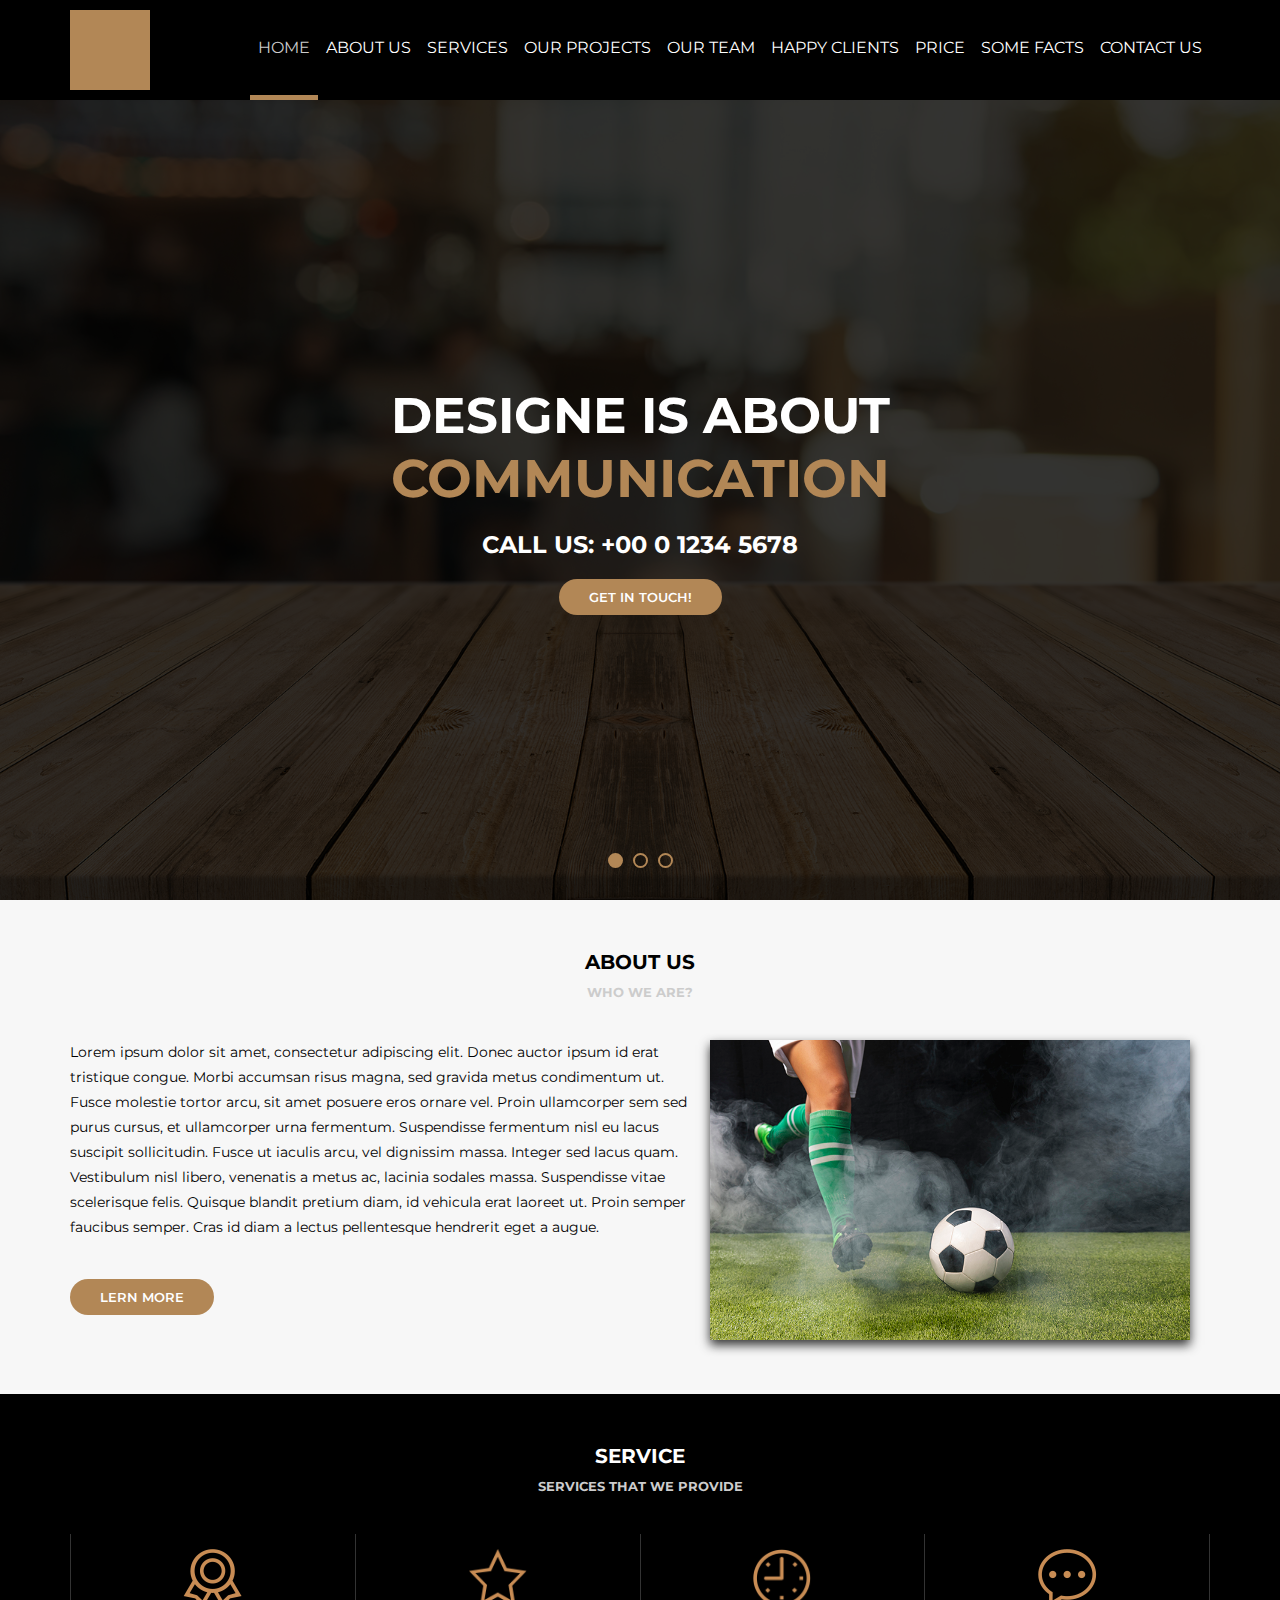
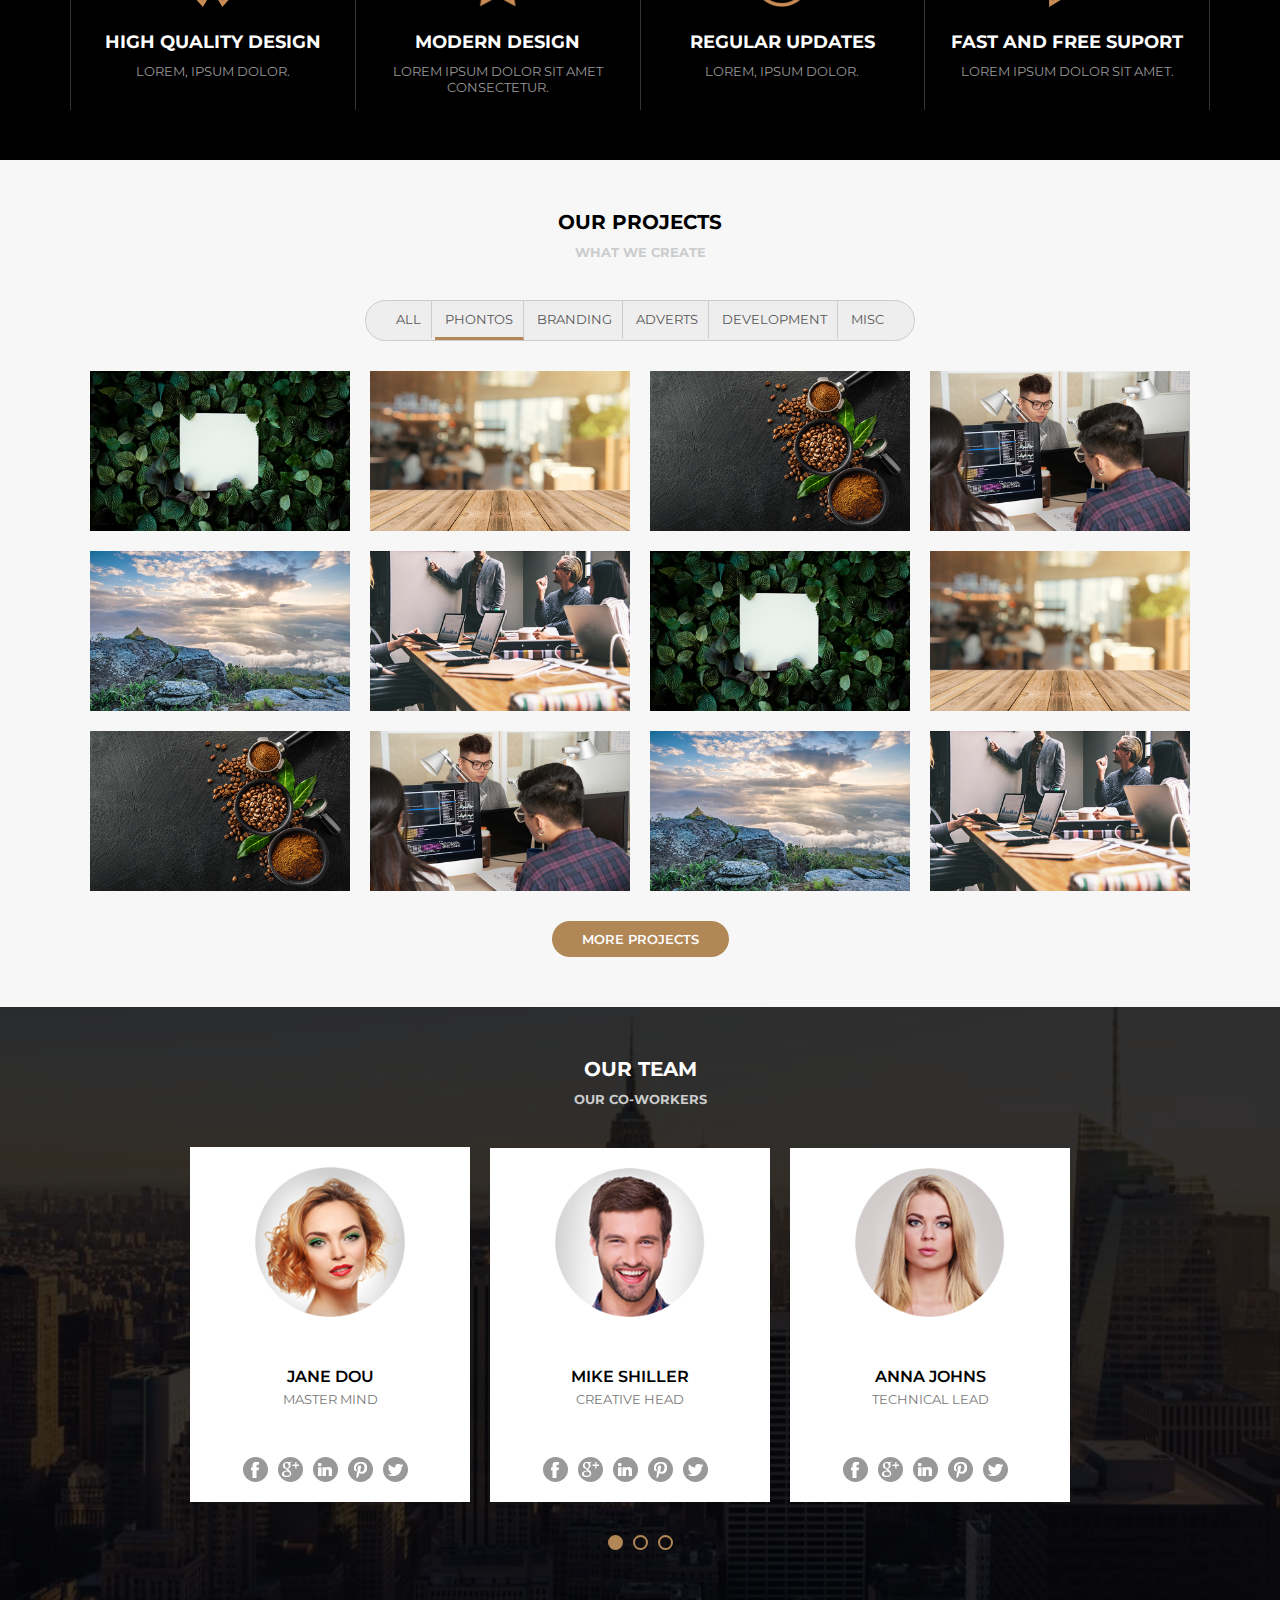
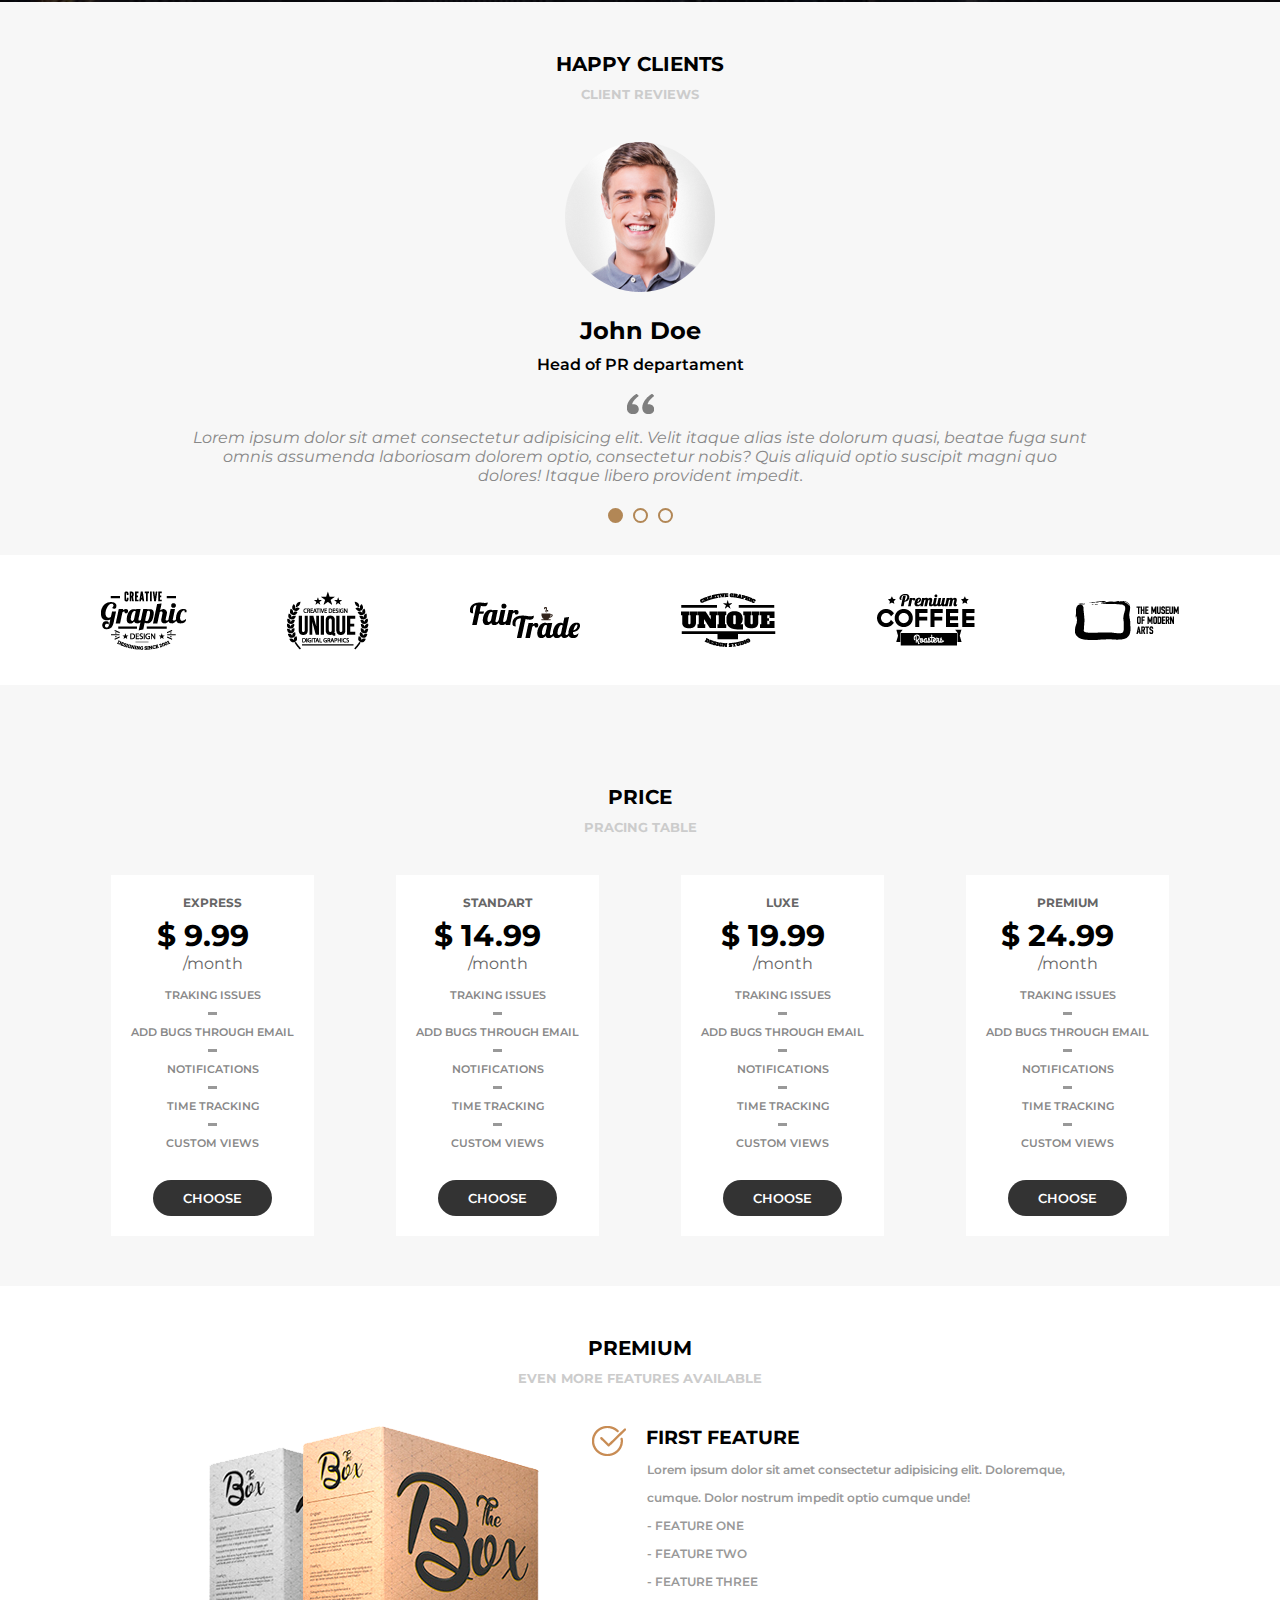
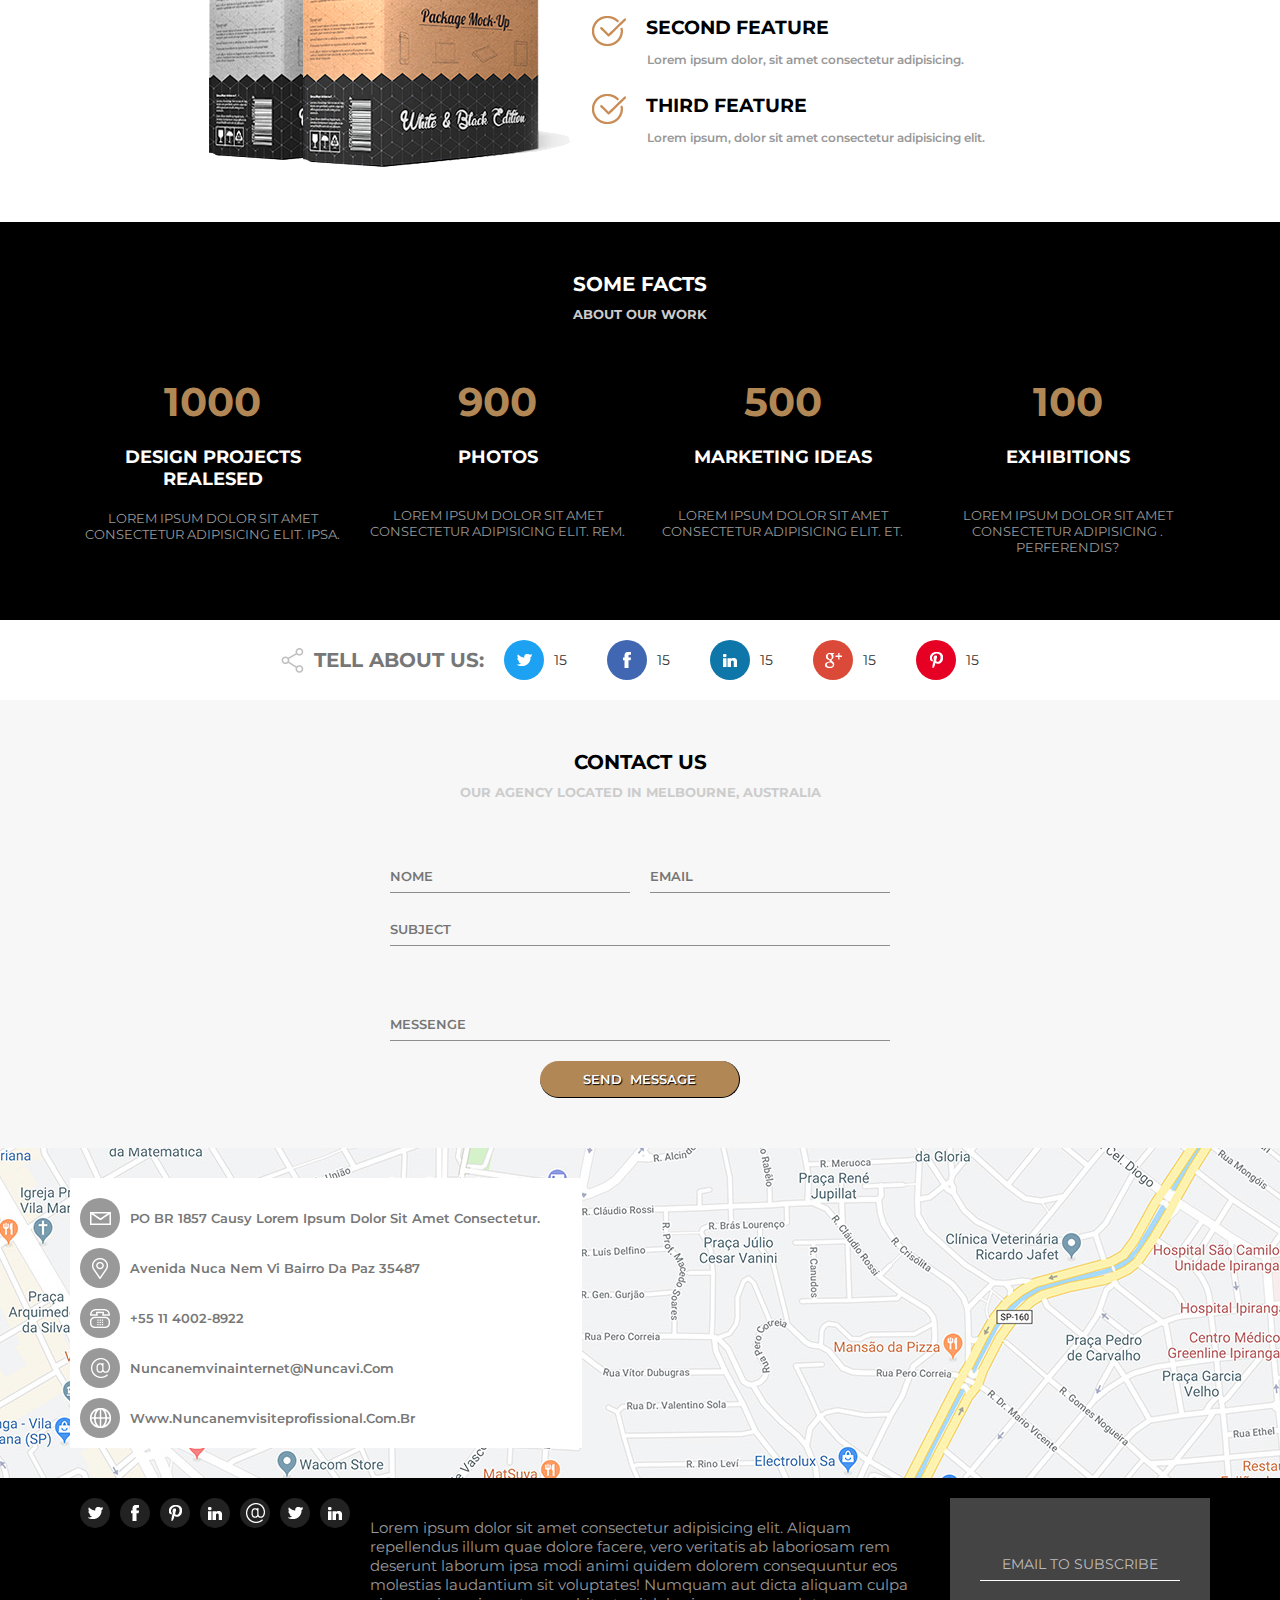
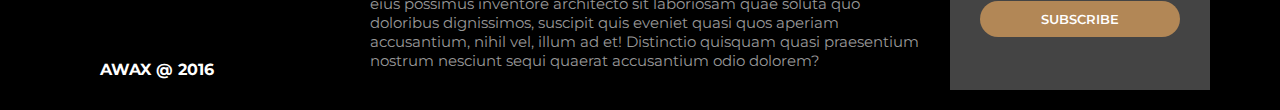
<file: index.html>
<!DOCTYPE html>
<html>
    <head>
        <title>Awax</title>
        <meta charset="UTF-8">
        <link rel="preconnect" href="https://fonts.googleapis.com">
        <link rel="preconnect" href="https://fonts.gstatic.com" crossorigin>
        <link href="https://fonts.googleapis.com/css2?family=Montserrat:wght@300;400;600;700&display=swap" rel="stylesheet">
        <link rel="stylesheet" type="text/css" href="assets/css/style.css">
    </head>

    <body>

        <header>
            <div class="header">


                <div class="logo">
                    <div class="logoimg"></div>
                </div>

                <div class="menu">
                    <nav>
                        <ul>
                            <li > <a class="home" href="">home</a> </li>
                            <li> <a href="">about us</a> </li>
                            <li> <a href="">services</a> </li>
                            <li> <a href="">our projects</a> </li>
                            <li> <a href="">our team</a> </li>
                            <li> <a href="">happy clients</a> </li>
                            <li> <a href="">price</a> </li>
                            <li> <a href="">some facts</a> </li>
                            <li> <a href="">contact us</a> </li>
                        </ul>
                    </nav>

                </div>

            </div>
        </header>

        <main>

            <section class="banner">

                <div style="margin-left:0;" class="sliders">

                    <div class="slide1">

                        <div class="slidearea">
                        <h1>designe is about <br> <span> Communication </span></h1>

                            <h2>Call Us: +00 0 1234  5678</h2>

                            <a href="" class="button">Get in Touch!</a>

                        </div>
                    </div><div class="slide1">
                        <div class="slidearea">
                            <h1>designe is about <br> <span> love </span></h1>
    
                                <h2>Call Us: +00 0 1234  5678</h2>
    
                                <a href="" class="button">Get in Touch!</a>
    
                            </div>
                    </div><div class="slide1">
                        <div class="slidearea">
                            <h1>designe is about <br> <span> Family </span></h1>
    
                                <h2>Call Us: +00 0 1234  5678</h2>
    
                                <a class="button"  href="" >Get in Touch!</a>
    
                            </div>
                    </div>

                   
                    
                </div>
                <div class="sliders-pointers">
                        <div class="pointer active"></div>
                        <div class="pointer"></div>
                        <div class="pointer"></div>
                    </div>

            </section>

            <section class="default light">

                <div class="section-title">about us</div>
                <div class="section-desc">who we are?</div>
                <div class="section-body">
                    <div class="section-aboutus">
                        <div class="section-aboutus--left">
                            <p>Lorem ipsum dolor sit amet, consectetur adipiscing elit. Donec auctor ipsum id erat tristique congue. Morbi accumsan risus magna, sed gravida metus condimentum ut. Fusce molestie tortor arcu, sit amet posuere eros ornare vel. Proin ullamcorper sem sed purus cursus, et ullamcorper urna fermentum. Suspendisse fermentum nisl eu lacus suscipit sollicitudin. Fusce ut iaculis arcu, vel dignissim massa. Integer sed lacus quam. Vestibulum nisl libero, venenatis a metus ac, lacinia sodales massa. Suspendisse vitae scelerisque felis. Quisque blandit pretium diam, id vehicula erat laoreet ut. Proin semper faucibus semper. Cras id diam a lectus pellentesque hendrerit eget a augue.</p>
                       <br/> <a href="" class="button">Lern more</a> </div>
                        <div class="section-aboutus--right">
                            <img src="media/foto9.jpg" alt="foto da uma pessoa chutando uma bola de futebol">
                        </div>
                    </div>
                </div>

            </section>

        <section class="default dark">

            <div class="section-title">Service</div>
            <div class="section-desc">services that we provide</div>
            <div class="section-body">
                <div class="section-services">

                    <div class="section-service">
                        <img src="assets/images/medalha.png" alt="">
                        <h4>High quality design</h4>
                        <p>Lorem, ipsum dolor.</p>
                    </div>

                    <div class="section-service">
                        <img src="assets/images/estrela.png" alt="">
                        <h4>Modern design</h4>
                        <p>Lorem ipsum dolor sit amet consectetur.</p>
                    </div>

                    <div class="section-service">
                        <img src="assets/images/relogio.png" alt="">
                        <h4>Regular Updates</h4>
                        <p>Lorem, ipsum dolor.</p>
                    </div>

                    <div class="section-service">
                        <img src="assets/images/balao.png" alt="">
                        <h4>Fast and free suport</h4>
                        <p>Lorem ipsum dolor sit amet.</p>
                    </div>

                </div>
            </div>

        </section>


        <section class="default light">

            <div class="section-title">Our Projects</div>
            <div class="section-desc">What we create</div>
            <div class="section-body">
                <div class="section-projects">
                    <div class="section-projects--filters">
                        <ul>
                            <li>All</li>
                            <li class="active">Phontos</li>
                            <li>Branding</li>
                            <li>Adverts</li>
                            <li>Development</li>
                            <li>Misc</li>
                        </ul>
                    </div>

                    <div class="section-projects--phontos">

                        <div class="section-projects--phonto">
                            <div class="section-projects--phontoarea">
                                <div class="section-projects--phontoinfo">
                                    <h5>About</h5>
                                    <p>Lorem ipsum dolor sit.</p>
                                </div>
                                <img src="media/foto1.jpg" alt="" >
                            </div>
                        </div>
                        <div class="section-projects--phonto">
                            <div class="section-projects--phontoarea">
                                <div class="section-projects--phontoinfo">
                                    <h5>About</h5>
                                    <p>Lorem ipsum dolor sit.</p>
                                </div>
                                <img src="media/foto2.jpg" alt="" >
                            </div>
                        </div>
                        <div class="section-projects--phonto">
                            <div class="section-projects--phontoarea">
                                <div class="section-projects--phontoinfo">
                                    <h5>About</h5>
                                    <p>Lorem ipsum dolor sit.</p>
                                </div>
                                <img src="media/foto3.jpg" alt="" >
                            </div>
                        </div>
                        <div class="section-projects--phonto">
                            <div class="section-projects--phontoarea">
                                <div class="section-projects--phontoinfo">
                                    <h5>About</h5>
                                    <p>Lorem ipsum dolor sit.</p>
                                </div>
                                <img src="media/foto4.jpg" alt="" >
                            </div>
                        </div>
                        <div class="section-projects--phonto">
                            <div class="section-projects--phontoarea">
                                <div class="section-projects--phontoinfo">
                                    <h5>About</h5>
                                    <p>Lorem ipsum dolor sit.</p>
                                </div>
                                <img src="media/foto5.jpg" alt="" >
                            </div>
                        </div>
                        <div class="section-projects--phonto">
                            <div class="section-projects--phontoarea">
                                <div class="section-projects--phontoinfo">
                                    <h5>About</h5>
                                    <p>Lorem ipsum dolor sit.</p>
                                </div>
                                <img src="media/foto6.jpg" alt="" >
                            </div>
                        </div>
                        <div class="section-projects--phonto">
                            <div class="section-projects--phontoarea">
                                <div class="section-projects--phontoinfo">
                                    <h5>About</h5>
                                    <p>Lorem ipsum dolor sit.</p>
                                </div>
                                <img src="media/foto1.jpg" alt="" >
                            </div>
                        </div>
                        <div class="section-projects--phonto">
                            <div class="section-projects--phontoarea">
                                <div class="section-projects--phontoinfo">
                                    <h5>About</h5>
                                    <p>Lorem ipsum dolor sit.</p>
                                </div>
                                <img src="media/foto2.jpg" alt="" >
                            </div>
                        </div>
                        <div class="section-projects--phonto">
                            <div class="section-projects--phontoarea">
                                <div class="section-projects--phontoinfo">
                                    <h5>About</h5>
                                    <p>Lorem ipsum dolor sit.</p>
                                </div>
                                <img src="media/foto3.jpg" alt="" >
                            </div>
                        </div>
                        <div class="section-projects--phonto">
                            <div class="section-projects--phontoarea">
                                <div class="section-projects--phontoinfo">
                                    <h5>About</h5>
                                    <p>Lorem ipsum dolor sit.</p>
                                </div>
                                <img src="media/foto4.jpg" alt="" >
                            </div>
                        </div>
                        <div class="section-projects--phonto">
                            <div class="section-projects--phontoarea">
                                <div class="section-projects--phontoinfo">
                                    <h5>About</h5>
                                    <p>Lorem ipsum dolor sit.</p>
                                </div>
                                <img src="media/foto5.jpg" alt="" >
                            </div>
                        </div>
                        <div class="section-projects--phonto">
                            <div class="section-projects--phontoarea">
                                <div class="section-projects--phontoinfo">
                                    <h5>About</h5>
                                    <p>Lorem ipsum dolor sit.</p>
                                </div>
                                <img src="media/foto6.jpg" alt="" >
                            </div>
                        </div>

                    </div>
                    <a href="" class="button">More Projects</a>
                   
                </div>
            </div>

        </section>

        <section class="default dark bgteam">
        
        <div class="section-team--bgcolor"> 
            <div class="section-title">Our Team</div>
            <div class="section-desc">Our co-workers</div>
            <div class="section-body">
                <div class="section-team">
                    <div class="slide1">

                        <div class="slidearea-team">
                            <img class="mulher1" src="media/mulher1.png" alt="">
                            <div class="team-name">Jane dou</div>
                            <div class="team-role">Master mind</div>
                            <div class="team-socias">
                                <a href=""><img src="assets/images/facebook.png" alt=""></a>
                                <a href=""><img src="assets/images/googleplus.png" alt=""></a>
                                <a href=""><img src="assets/images/linkedin.png" alt=""></a>
                                <a href=""><img src="assets/images/pinterest.png" alt=""></a>
                                <a href=""><img src="assets/images/twitter.png" alt=""></a>
                            </div>
                        </div>
                    </div><div class="slide1">
                        <div class="slidearea">
                            <div class="slidearea-team">
                                <img class="mulher1" src="media/homem1.png" alt="">
                                <div class="team-name">Mike shiller</div>
                                <div class="team-role">Creative head</div>
                                <div class="team-socias">
                                    <a href=""><img src="assets/images/facebook.png" alt=""></a>
                                    <a href=""><img src="assets/images/googleplus.png" alt=""></a>
                                    <a href=""><img src="assets/images/linkedin.png" alt=""></a>
                                    <a href=""><img src="assets/images/pinterest.png" alt=""></a>
                                    <a href=""><img src="assets/images/twitter.png" alt=""></a>
                                </div>
                            </div>
                            
    
                            </div>
                    </div><div class="slide1">
                        <div class="slidearea">
                            <div class="slidearea-team">
                                <img class="mulher1" src="media/mulher2.png" alt="">
                                <div class="team-name">Anna johns</div>
                                <div class="team-role">technical lead</div>
                                <div class="team-socias">
                                    <a href=""><img src="assets/images/facebook.png" alt=""></a>
                                    <a href=""><img src="assets/images/googleplus.png" alt=""></a>
                                    <a href=""><img src="assets/images/linkedin.png" alt=""></a>
                                    <a href=""><img src="assets/images/pinterest.png" alt=""></a>
                                    <a href=""><img src="assets/images/twitter.png" alt=""></a>
                                </div>
                            </div>
                    </div>
                    </div>
                    <div class="sliders-pointers">
                        <div class="pointer active"></div>
                        <div class="pointer"></div>
                        <div class="pointer"></div>
                    </div>

                </div>
            </div>
        </div>
        </section>

        <section class="default light">

            <div class="section-title">Happy clients</div>
            <div class="section-desc">client reviews</div>
            <div class="section-body">
                <div class="section-clients">
                    <div class="section-client--photo">
                        <img src="media/homem2.png" alt="">
                    </div>
                    <div class="client-review">
                        <h2>John Doe</h2>
                        <p>Head of PR departament</p>
                    </div>
                    <div class="client-review--desc">
                        <img src="assets/images/quote.png" alt="">
                        <p>Lorem ipsum dolor sit amet consectetur adipisicing elit. Velit itaque alias iste dolorum quasi, beatae fuga sunt omnis assumenda laboriosam dolorem optio, consectetur nobis? Quis aliquid optio suscipit magni quo dolores! Itaque libero provident impedit.</p>
                    </div>
                    <div class="sliders-pointers">
                    <div class="pointer active"></div>
                    <div class="pointer"></div>
                    <div class="pointer"></div>
                </div>
                </div>
                
            </div>

        </section>

        <section class="default light">
            <div class="section-body prizesbody">
               <div class="prizes">
                   <img src="media/empresa1.png" alt="">
                   <img src="media/empresa2.png" alt="">
                   <img src="media/empresa3.png" alt="">
                   <img src="media/empresa4.png" alt="">
                   <img src="media/empresa5.png" alt="">
                   <img src="media/empresa6.png" alt="">
               </div>
            </div>

        </section>

        <section class="default light price">

            <div class="section-title">PRICE</div>
            <div class="section-desc">PRACING TABLE</div>
            <div class="section-body">
                <div class="section-prices">
                    <div class="price-area">
                        <div class="price-info">
                            <div class="price-category">EXPRESS</div>
                            <div class="price-number">$ 9.99</div>
                            <div class="price-desc">/month</div>
                            <div class="price-benefits">
                                <p>Traking Issues</p>
                                <div class="price-barrinha"></div>
                                <p>add bugs through email</p>
                                <div class="price-barrinha"></div>
                                <p>Notifications</p>
                                <div class="price-barrinha"></div>
                                <p>time tracking</p>
                                <div class="price-barrinha"></div>
                                <p>custom views</p>
                            </div>
                            <a class="button bcinza">CHOOSE</a>
                        </div>
                        <div class="price-info">
                            <div class="price-category">STANDART</div>
                            <div class="price-number">$ 14.99</div>
                            <div class="price-desc">/month</div>
                            <div class="price-benefits">
                                <p>Traking Issues</p>
                                <div class="price-barrinha"></div>
                                <p>add bugs through email</p>
                                <div class="price-barrinha"></div>
                                <p>Notifications</p>
                                <div class="price-barrinha"></div>
                                <p>time tracking</p>
                                <div class="price-barrinha"></div>
                                <p>custom views</p>
                            </div>
                            <a class="button bcinza">CHOOSE</a>
                        </div>
                        <div class="price-info">
                            <div class="price-category">LUXE</div>
                            <div class="price-number">$ 19.99</div>
                            <div class="price-desc">/month</div>
                            <div class="price-benefits">
                                <p>Traking Issues</p>
                                <div class="price-barrinha"></div>
                                <p>add bugs through email</p>
                                <div class="price-barrinha"></div>
                                <p>Notifications</p>
                                <div class="price-barrinha"></div>
                                <p>time tracking</p>
                                <div class="price-barrinha"></div>
                                <p>custom views</p>
                            </div>
                            <a class="button bcinza">CHOOSE</a>
                        </div>
                        <div class="price-info">
                            <div class="price-category">PREMIUM</div>
                            <div class="price-number">$ 24.99</div>
                            <div class="price-desc">/month</div>
                            <div class="price-benefits">
                                <p>Traking Issues</p>
                                <div class="price-barrinha"></div>
                                <p>add bugs through email</p>
                                <div class="price-barrinha"></div>
                                <p>Notifications</p>
                                <div class="price-barrinha"></div>
                                <p>time tracking</p>
                                <div class="price-barrinha"></div>
                                <p>custom views</p>
                            </div>
                            <a class="button bcinza">CHOOSE</a>
                        </div>
                    </div>

                </div>
            </div>

        </section>

        <section class="default light premium">

            <div class="section-title">PREMIUM</div>
            <div class="section-desc">Even more features available</div>
            <div class="section-body">
                <div class="premium-area">
                    <div class="premium-left">
                        <img src="media/livros.png" alt="">
                    </div>
                    <div class="premium-right">
                        <div class="first-feature">
                            <img src="assets/images/check.png" alt="">
                            <h1>FIRST FEATURE</h1>
                        </div>
                        <div class="first-feature--desc">
                            <p>Lorem ipsum dolor sit amet consectetur adipisicing elit. Doloremque, cumque. Dolor nostrum impedit optio cumque unde!</p>
                            <p>- FEATURE ONE</p>
                            <p>- FEATURE TWO</p>
                            <p>- FEATURE THREE</p>
                        </div>
                        <div class="second-feature">
                            <img src="assets/images/check.png" alt="">
                            <h1>SECOND FEATURE</h1>
                        </div>
                        <div class="second-feature--desc">
                            <p>Lorem ipsum dolor, sit amet consectetur adipisicing.</p>
                        </div>
                        <div class="third-feature">
                            <img src="assets/images/check.png" alt="">
                            <h1>THIRD FEATURE</h1>
                        </div>
                        <div class="third-feature--desc">
                            <p>Lorem ipsum, dolor sit amet consectetur adipisicing elit.</p>
                        </div>

                    </div>
                </div>
                
            </div>

        </section>

        <section class="default dark">

            <div class="section-title">SOME FACTS</div>
            <div class="section-desc">ABOUT OUR WORK</div>
            <div class="section-body">
                <div class="section-services facts">

                    <div class="section-service ">
                        <h1>1000</h1>
                        <h4>Design projects realesed</h4>
                        <p>Lorem ipsum dolor sit amet consectetur adipisicing elit. Ipsa.</p>
                    </div>

                    <div class="section-service">
                        <h1>900</h1>
                        <h4>Photos</h4><br>
                        <p>Lorem ipsum dolor sit amet consectetur adipisicing elit. Rem.</p>
                    </div>

                    <div class="section-service">
                        <h1>500</h1>
                        <h4>marketing ideas</h4><br>
                        <p>Lorem ipsum dolor sit amet consectetur adipisicing elit. Et.</p>
                    </div>

                    <div class="section-service">
                        <h1>100</h1>
                        <h4>exhibitions</h4><br>
                        <p>Lorem ipsum dolor sit amet consectetur adipisicing . Perferendis?</p>
                    </div>

                </div>
            </div>

        </section>

        <section class="default light tellusbg">
            <div class="section-body">
                <div class="tellus">
                    <div class="tellaboutus">
                        <img src="assets/images/share.png" alt="">
                        <h2>TELL ABOUT US:</h2>
                    </div>
                    <div class="tellsocias">
                        <img style="background-color: #1DA1F2;" src="assets/images/twitter.png" alt="">
                        <p>15</p>
                    </div>
                    <div class="tellsocias">
                        <img style="background-color: #4267B2;" src="assets/images/facebook.png" alt="">
                        <p>15</p>
                    </div>
                    <div class="tellsocias">
                        <img style="background-color: #0e76a8;" src="assets/images/linkedin.png" alt="">
                        <p>15</p>
                    </div>
                    <div class="tellsocias">
                        <img style="background-color: #db4a39;" src="assets/images/googleplus.png" alt="">
                        <p>15</p>
                    </div>
                    <div class="tellsocias">
                        <img style="background-color: #E60023;" src="assets/images/pinterest.png" alt="">
                        <p>15</p>
                    </div>
                </div>    
            </div>

        </section>

        <section class="default light contactus">

            <div class="section-title">Contact us</div>
            <div class="section-desc">Our agency located in Melbourne, Australia</div>
            <div class="section-body">
            <div class="contactusbody">
                <form  method="GET" action="aaa">
                    <div class="nomeandemail">
                        <input type="text" placeholder="Nome" autocomplete="off" name="mome">
                        <input type="email" minlength="10" placeholder="Email" autocomplete="off" name="email">
                    </div>
                    <input type="text" name="subject" placeholder="Subject" autocomplete="off">
                    <input type="text" name="messenge" placeholder="Messenge">
                    <input class="button" type="submit" value="send  message">
                </form>
            </div>
            </div>

        </section>

        <section class="section-mapa">
            <div class="section-mapa--area">
                <div class="section-mapa--infobg">
                <div class="section-mapa-info">
                    <div class="section-mapa-img">
                        <img src="assets/images/carta.png" alt=""/>
                    </div>
                    <p>PO BR 1857 causy Lorem ipsum dolor sit amet consectetur.</p>
                </div>
                <div class="section-mapa-info">
                    <div class="section-mapa-img">
                        <img src="assets/images/localizacao.png" alt=""/>
                    </div>
                    <p>Avenida nuca nem vi bairro da paz 35487</p>
                </div>
                <div class="section-mapa-info">
                    <div class="section-mapa-img">
                        <img src="assets/images/telefone.png" alt=""/>
                    </div>
                    <p>+55 11 4002-8922</p>
                </div>
                <div class="section-mapa-info">
                    <div class="section-mapa-img">
                        <img src="assets/images/arroba.png" alt=""/>
                    </div>
                    <p>nuncanemvinainternet@nuncavi.com</p>
                </div>
                <div class="section-mapa-info">
                    <div class="section-mapa-img">
                        <img src="assets/images/web.png" alt=""/>
                    </div>
                    <p>Www.nuncanemvisiteprofissional.com.br</p>
                </div>
            </div>
            </div>
        </section>

        <section class="section-footer">
            <div class="section-footer--area">
                <div class="footer-socias">
                    <div class="footer-socia">
                    <img src="assets/images/twitter.png" alt="">
                </div>
                    <div class="footer-socia">
                    <img src="assets/images/facebook.png" alt="">
                </div>
                    <div class="footer-socia">
                    <img src="assets/images/pinterest.png" alt="">
                </div>
                    <div class="footer-socia">
                    <img src="assets/images/linkedin.png" alt="">
                </div>
                    <div class="footer-socia">
                    <img src="assets/images/arroba.png" alt="">
                </div>
                    <div class="footer-socia">
                    <img src="assets/images/twitter.png" alt="">
                </div>
                    <div class="footer-socia">
                    <img src="assets/images/linkedin.png" alt="">
                </div>
                </div>
                <div class="footer-desc">Lorem ipsum dolor sit amet consectetur adipisicing elit. Aliquam repellendus illum quae dolore facere, vero veritatis ab laboriosam rem deserunt laborum ipsa modi animi quidem dolorem consequuntur eos molestias laudantium sit voluptates! Numquam aut dicta aliquam culpa eius possimus inventore architecto sit laboriosam quae soluta quo doloribus dignissimos, suscipit quis eveniet quasi quos aperiam accusantium, nihil vel, illum ad et! Distinctio quisquam quasi praesentium nostrum nesciunt sequi quaerat accusantium odio dolorem?</div>
                <div class="footer-email">
                    <form class="emailfooter">
                        <input type="text" autocomplete="off" name="emailfooter" placeholder="EMAIL TO SUBSCRIBE">
                        <input class="button" type="submit" value="SUBSCRIBE">
                    </form>
                </div>

            </div>
            <div class="copyright">
                AWAX @ 2016
            </div>
        </section>

        </main>

    </body>
</html>
</file>
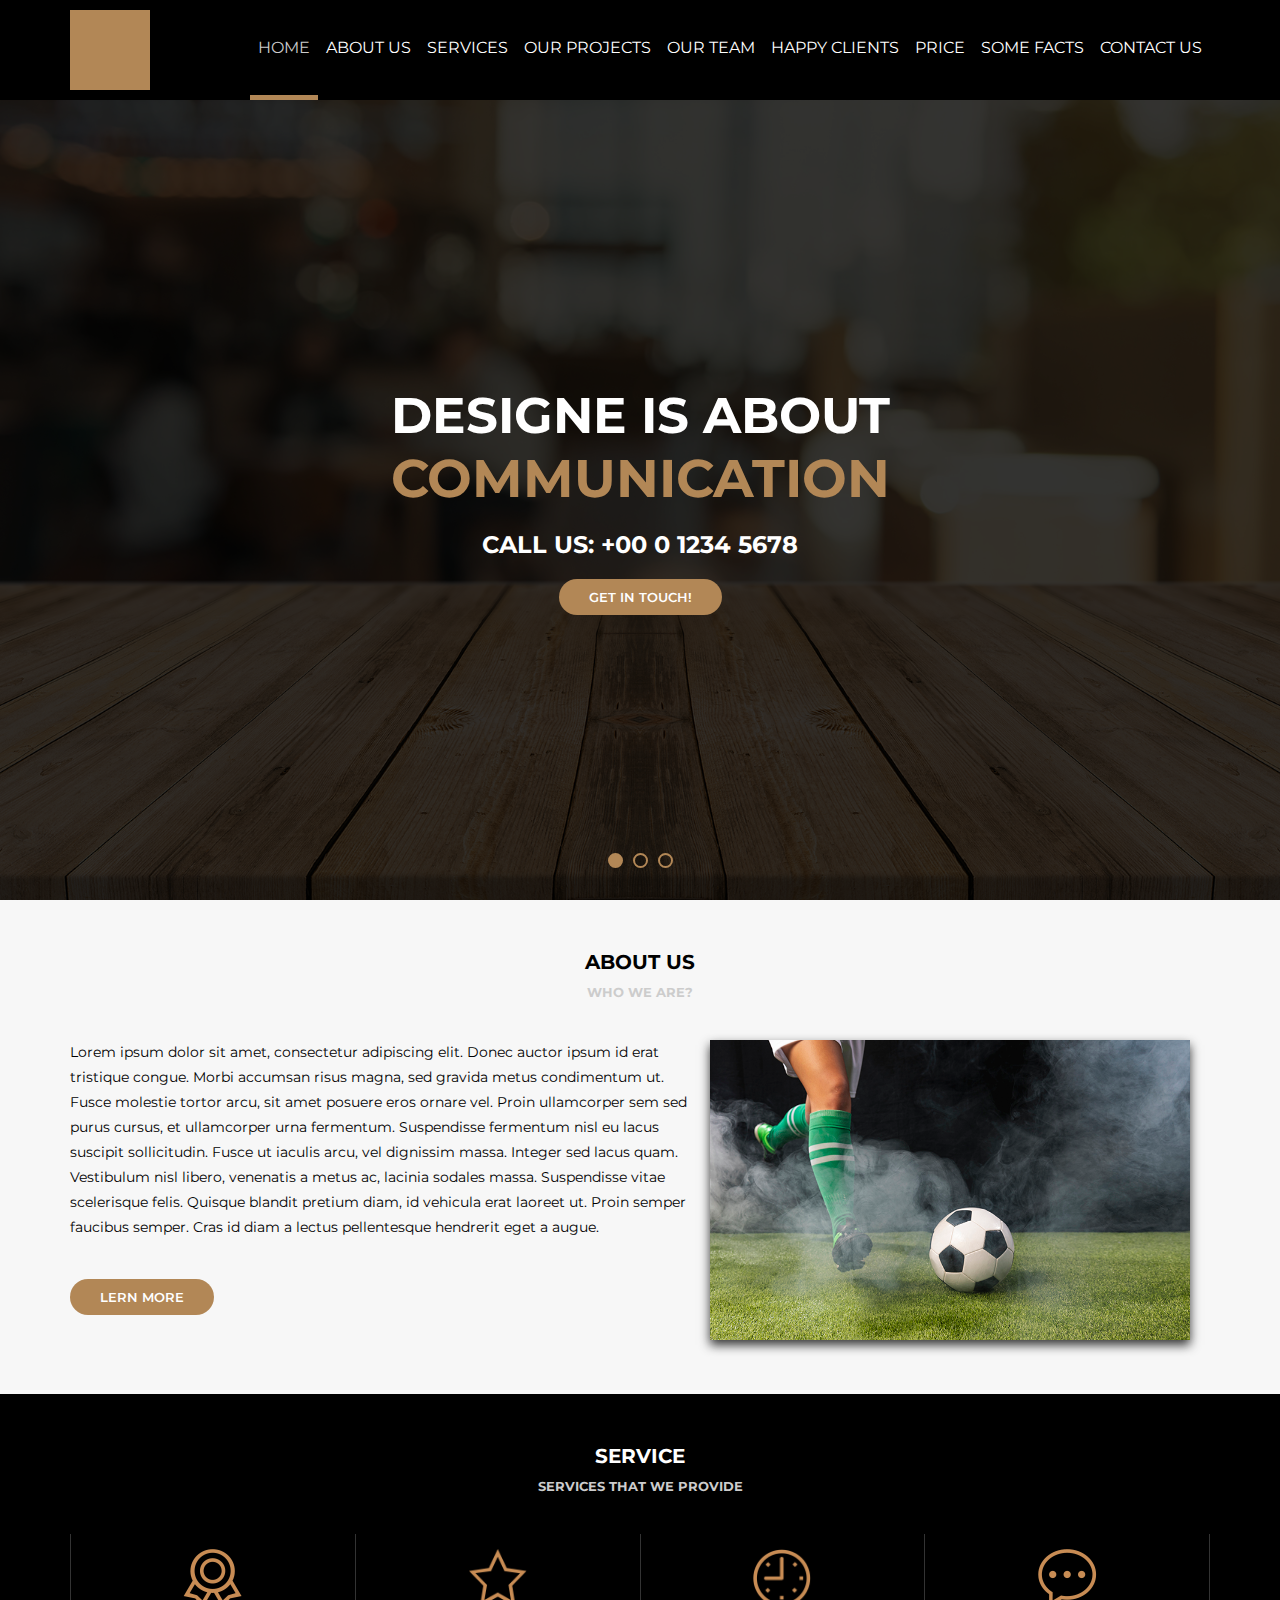
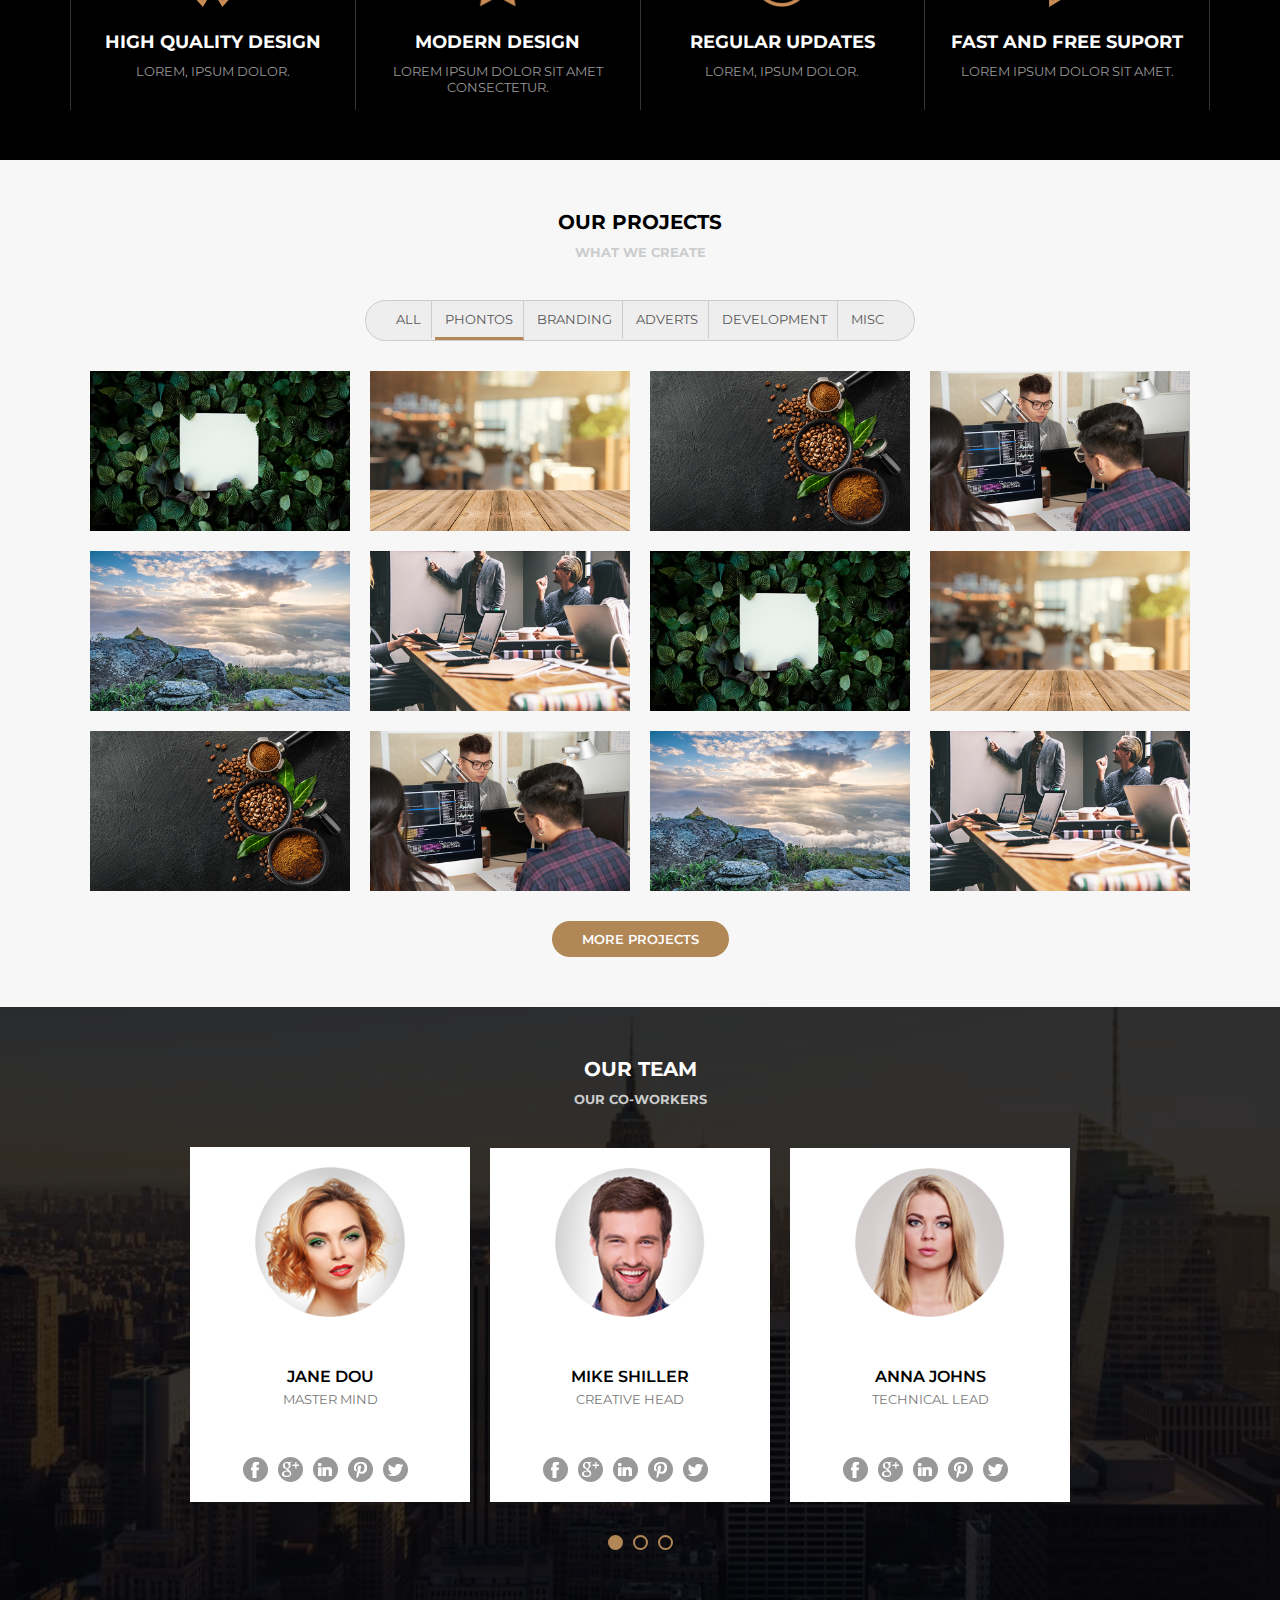
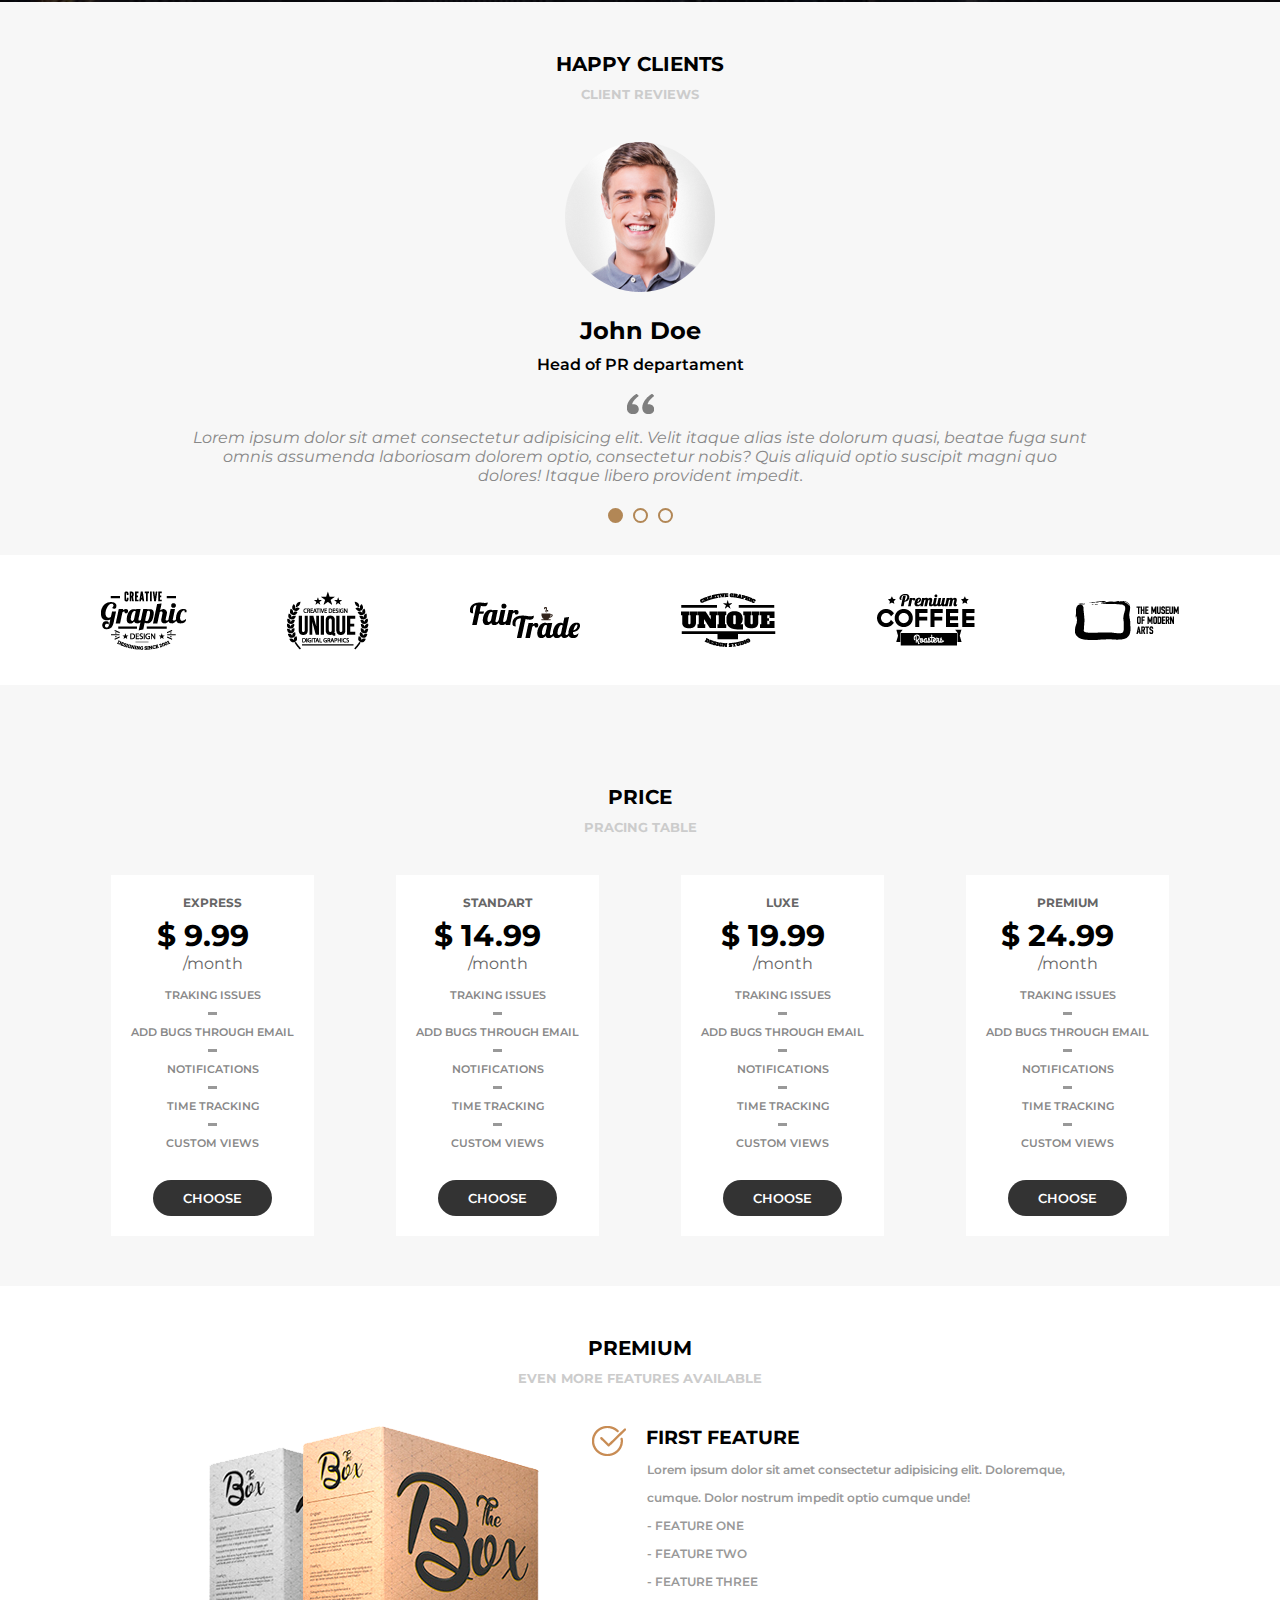
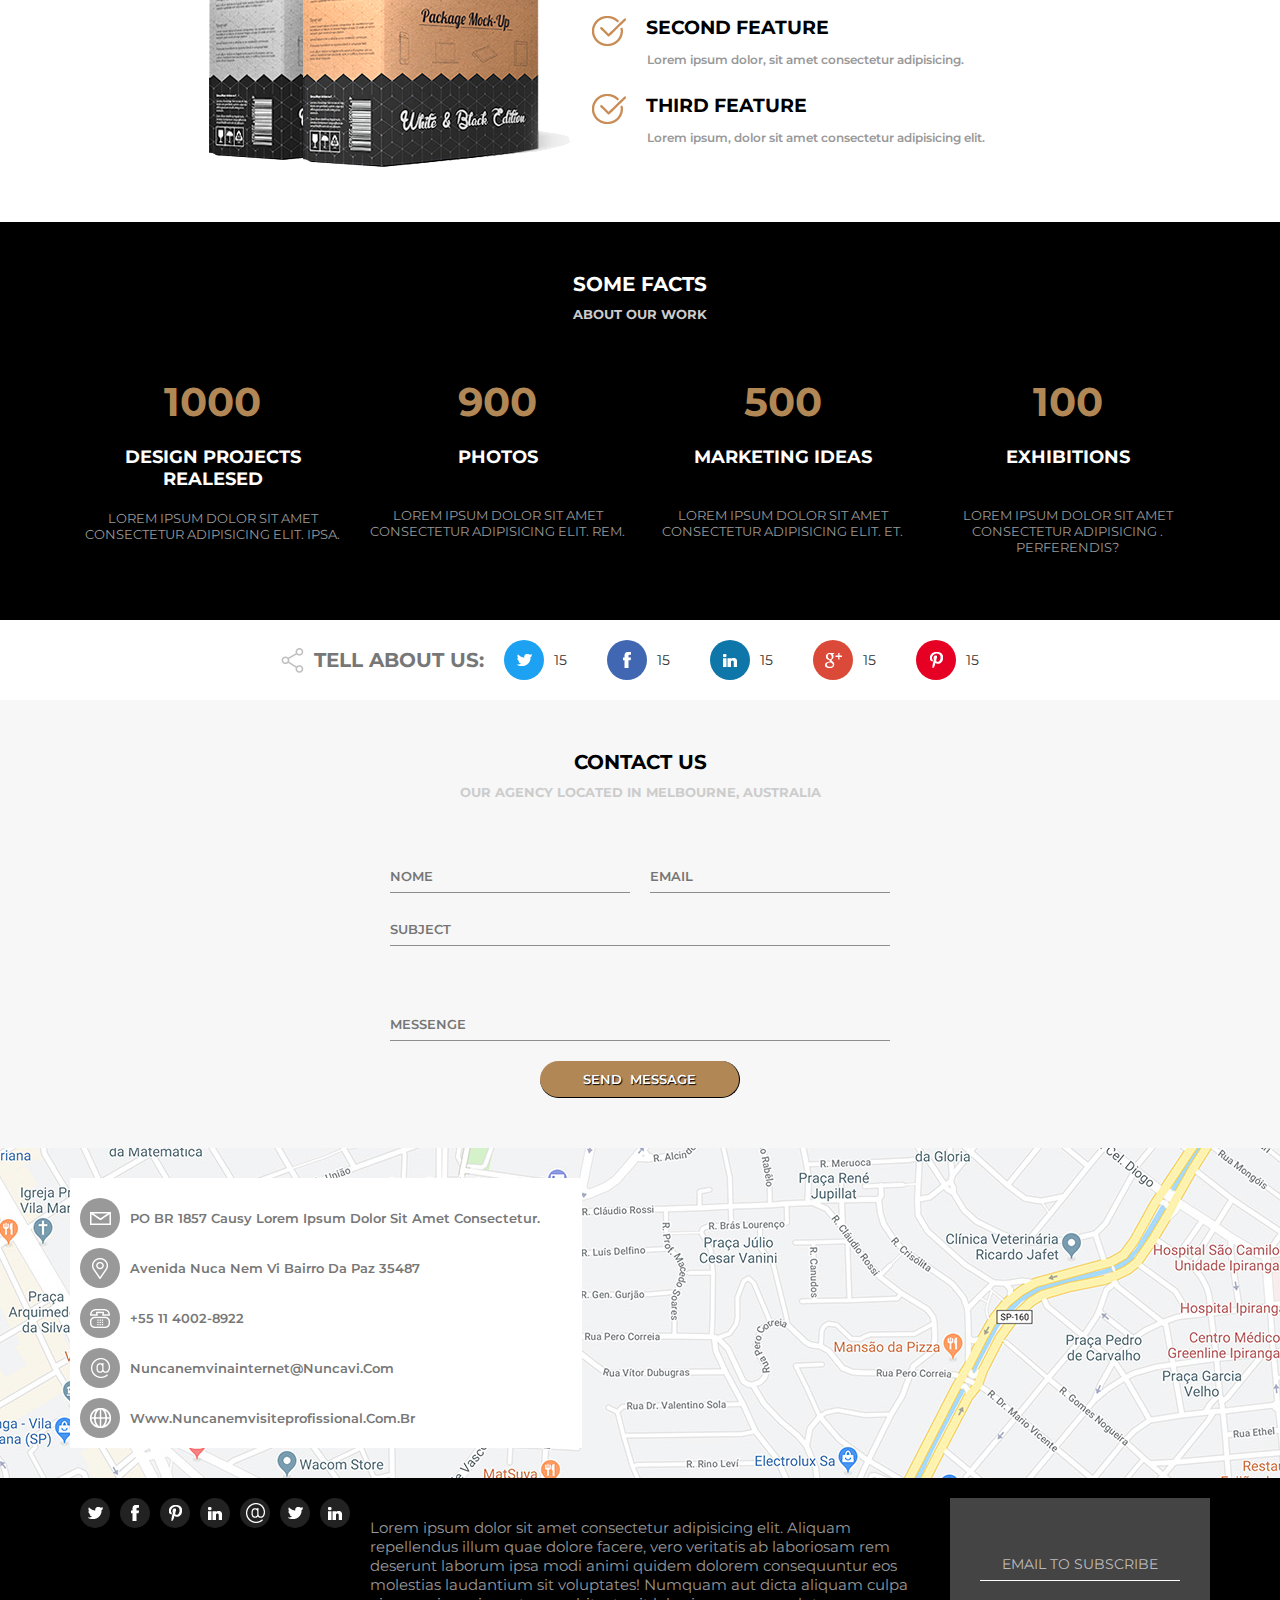
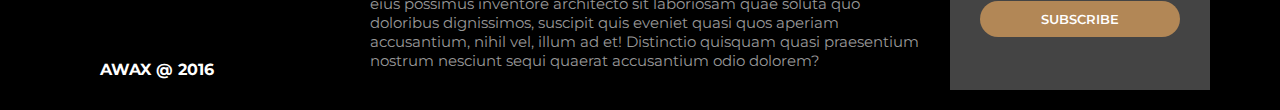
<file: awax.html>
<!DOCTYPE html>
<html>
    <head>
        <title>Awax</title>
        <meta charset="UTF-8">
        <link rel="preconnect" href="https://fonts.googleapis.com">
        <link rel="preconnect" href="https://fonts.gstatic.com" crossorigin>
        <link href="https://fonts.googleapis.com/css2?family=Montserrat:wght@300;400;600;700&display=swap" rel="stylesheet">
        <link rel="stylesheet" type="text/css" href="assets/css/style.css">
    </head>

    <body>

        <header>
            <div class="header">


                <div class="logo">
                    <div class="logoimg"></div>
                </div>

                <div class="menu">
                    <nav>
                        <ul>
                            <li > <a class="home" href="">home</a> </li>
                            <li> <a href="">about us</a> </li>
                            <li> <a href="">services</a> </li>
                            <li> <a href="">our projects</a> </li>
                            <li> <a href="">our team</a> </li>
                            <li> <a href="">happy clients</a> </li>
                            <li> <a href="">price</a> </li>
                            <li> <a href="">some facts</a> </li>
                            <li> <a href="">contact us</a> </li>
                        </ul>
                    </nav>

                </div>

            </div>
        </header>

        <main>

            <section class="banner">

                <div style="margin-left:0;" class="sliders">

                    <div class="slide1">

                        <div class="slidearea">
                        <h1>designe is about <br> <span> Communication </span></h1>

                            <h2>Call Us: +00 0 1234  5678</h2>

                            <a href="" class="button">Get in Touch!</a>

                        </div>
                    </div><div class="slide1">
                        <div class="slidearea">
                            <h1>designe is about <br> <span> love </span></h1>
    
                                <h2>Call Us: +00 0 1234  5678</h2>
    
                                <a href="" class="button">Get in Touch!</a>
    
                            </div>
                    </div><div class="slide1">
                        <div class="slidearea">
                            <h1>designe is about <br> <span> Family </span></h1>
    
                                <h2>Call Us: +00 0 1234  5678</h2>
    
                                <a class="button"  href="" >Get in Touch!</a>
    
                            </div>
                    </div>

                   
                    
                </div>
                <div class="sliders-pointers">
                        <div class="pointer active"></div>
                        <div class="pointer"></div>
                        <div class="pointer"></div>
                    </div>

            </section>

            <section class="default light">

                <div class="section-title">about us</div>
                <div class="section-desc">who we are?</div>
                <div class="section-body">
                    <div class="section-aboutus">
                        <div class="section-aboutus--left">
                            <p>Lorem ipsum dolor sit amet, consectetur adipiscing elit. Donec auctor ipsum id erat tristique congue. Morbi accumsan risus magna, sed gravida metus condimentum ut. Fusce molestie tortor arcu, sit amet posuere eros ornare vel. Proin ullamcorper sem sed purus cursus, et ullamcorper urna fermentum. Suspendisse fermentum nisl eu lacus suscipit sollicitudin. Fusce ut iaculis arcu, vel dignissim massa. Integer sed lacus quam. Vestibulum nisl libero, venenatis a metus ac, lacinia sodales massa. Suspendisse vitae scelerisque felis. Quisque blandit pretium diam, id vehicula erat laoreet ut. Proin semper faucibus semper. Cras id diam a lectus pellentesque hendrerit eget a augue.</p>
                       <br/> <a href="" class="button">Lern more</a> </div>
                        <div class="section-aboutus--right">
                            <img src="media/foto9.jpg" alt="foto da uma pessoa chutando uma bola de futebol">
                        </div>
                    </div>
                </div>

            </section>

        <section class="default dark">

            <div class="section-title">Service</div>
            <div class="section-desc">services that we provide</div>
            <div class="section-body">
                <div class="section-services">

                    <div class="section-service">
                        <img src="assets/images/medalha.png" alt="">
                        <h4>High quality design</h4>
                        <p>Lorem, ipsum dolor.</p>
                    </div>

                    <div class="section-service">
                        <img src="assets/images/estrela.png" alt="">
                        <h4>Modern design</h4>
                        <p>Lorem ipsum dolor sit amet consectetur.</p>
                    </div>

                    <div class="section-service">
                        <img src="assets/images/relogio.png" alt="">
                        <h4>Regular Updates</h4>
                        <p>Lorem, ipsum dolor.</p>
                    </div>

                    <div class="section-service">
                        <img src="assets/images/balao.png" alt="">
                        <h4>Fast and free suport</h4>
                        <p>Lorem ipsum dolor sit amet.</p>
                    </div>

                </div>
            </div>

        </section>


        <section class="default light">

            <div class="section-title">Our Projects</div>
            <div class="section-desc">What we create</div>
            <div class="section-body">
                <div class="section-projects">
                    <div class="section-projects--filters">
                        <ul>
                            <li>All</li>
                            <li class="active">Phontos</li>
                            <li>Branding</li>
                            <li>Adverts</li>
                            <li>Development</li>
                            <li>Misc</li>
                        </ul>
                    </div>

                    <div class="section-projects--phontos">

                        <div class="section-projects--phonto">
                            <div class="section-projects--phontoarea">
                                <div class="section-projects--phontoinfo">
                                    <h5>About</h5>
                                    <p>Lorem ipsum dolor sit.</p>
                                </div>
                                <img src="media/foto1.jpg" alt="" >
                            </div>
                        </div>
                        <div class="section-projects--phonto">
                            <div class="section-projects--phontoarea">
                                <div class="section-projects--phontoinfo">
                                    <h5>About</h5>
                                    <p>Lorem ipsum dolor sit.</p>
                                </div>
                                <img src="media/foto2.jpg" alt="" >
                            </div>
                        </div>
                        <div class="section-projects--phonto">
                            <div class="section-projects--phontoarea">
                                <div class="section-projects--phontoinfo">
                                    <h5>About</h5>
                                    <p>Lorem ipsum dolor sit.</p>
                                </div>
                                <img src="media/foto3.jpg" alt="" >
                            </div>
                        </div>
                        <div class="section-projects--phonto">
                            <div class="section-projects--phontoarea">
                                <div class="section-projects--phontoinfo">
                                    <h5>About</h5>
                                    <p>Lorem ipsum dolor sit.</p>
                                </div>
                                <img src="media/foto4.jpg" alt="" >
                            </div>
                        </div>
                        <div class="section-projects--phonto">
                            <div class="section-projects--phontoarea">
                                <div class="section-projects--phontoinfo">
                                    <h5>About</h5>
                                    <p>Lorem ipsum dolor sit.</p>
                                </div>
                                <img src="media/foto5.jpg" alt="" >
                            </div>
                        </div>
                        <div class="section-projects--phonto">
                            <div class="section-projects--phontoarea">
                                <div class="section-projects--phontoinfo">
                                    <h5>About</h5>
                                    <p>Lorem ipsum dolor sit.</p>
                                </div>
                                <img src="media/foto6.jpg" alt="" >
                            </div>
                        </div>
                        <div class="section-projects--phonto">
                            <div class="section-projects--phontoarea">
                                <div class="section-projects--phontoinfo">
                                    <h5>About</h5>
                                    <p>Lorem ipsum dolor sit.</p>
                                </div>
                                <img src="media/foto1.jpg" alt="" >
                            </div>
                        </div>
                        <div class="section-projects--phonto">
                            <div class="section-projects--phontoarea">
                                <div class="section-projects--phontoinfo">
                                    <h5>About</h5>
                                    <p>Lorem ipsum dolor sit.</p>
                                </div>
                                <img src="media/foto2.jpg" alt="" >
                            </div>
                        </div>
                        <div class="section-projects--phonto">
                            <div class="section-projects--phontoarea">
                                <div class="section-projects--phontoinfo">
                                    <h5>About</h5>
                                    <p>Lorem ipsum dolor sit.</p>
                                </div>
                                <img src="media/foto3.jpg" alt="" >
                            </div>
                        </div>
                        <div class="section-projects--phonto">
                            <div class="section-projects--phontoarea">
                                <div class="section-projects--phontoinfo">
                                    <h5>About</h5>
                                    <p>Lorem ipsum dolor sit.</p>
                                </div>
                                <img src="media/foto4.jpg" alt="" >
                            </div>
                        </div>
                        <div class="section-projects--phonto">
                            <div class="section-projects--phontoarea">
                                <div class="section-projects--phontoinfo">
                                    <h5>About</h5>
                                    <p>Lorem ipsum dolor sit.</p>
                                </div>
                                <img src="media/foto5.jpg" alt="" >
                            </div>
                        </div>
                        <div class="section-projects--phonto">
                            <div class="section-projects--phontoarea">
                                <div class="section-projects--phontoinfo">
                                    <h5>About</h5>
                                    <p>Lorem ipsum dolor sit.</p>
                                </div>
                                <img src="media/foto6.jpg" alt="" >
                            </div>
                        </div>

                    </div>
                    <a href="" class="button">More Projects</a>
                   
                </div>
            </div>

        </section>

        <section class="default dark bgteam">
        
        <div class="section-team--bgcolor"> 
            <div class="section-title">Our Team</div>
            <div class="section-desc">Our co-workers</div>
            <div class="section-body">
                <div class="section-team">
                    <div class="slide1">

                        <div class="slidearea-team">
                            <img class="mulher1" src="media/mulher1.png" alt="">
                            <div class="team-name">Jane dou</div>
                            <div class="team-role">Master mind</div>
                            <div class="team-socias">
                                <a href=""><img src="assets/images/facebook.png" alt=""></a>
                                <a href=""><img src="assets/images/googleplus.png" alt=""></a>
                                <a href=""><img src="assets/images/linkedin.png" alt=""></a>
                                <a href=""><img src="assets/images/pinterest.png" alt=""></a>
                                <a href=""><img src="assets/images/twitter.png" alt=""></a>
                            </div>
                        </div>
                    </div><div class="slide1">
                        <div class="slidearea">
                            <div class="slidearea-team">
                                <img class="mulher1" src="media/homem1.png" alt="">
                                <div class="team-name">Mike shiller</div>
                                <div class="team-role">Creative head</div>
                                <div class="team-socias">
                                    <a href=""><img src="assets/images/facebook.png" alt=""></a>
                                    <a href=""><img src="assets/images/googleplus.png" alt=""></a>
                                    <a href=""><img src="assets/images/linkedin.png" alt=""></a>
                                    <a href=""><img src="assets/images/pinterest.png" alt=""></a>
                                    <a href=""><img src="assets/images/twitter.png" alt=""></a>
                                </div>
                            </div>
                            
    
                            </div>
                    </div><div class="slide1">
                        <div class="slidearea">
                            <div class="slidearea-team">
                                <img class="mulher1" src="media/mulher2.png" alt="">
                                <div class="team-name">Anna johns</div>
                                <div class="team-role">technical lead</div>
                                <div class="team-socias">
                                    <a href=""><img src="assets/images/facebook.png" alt=""></a>
                                    <a href=""><img src="assets/images/googleplus.png" alt=""></a>
                                    <a href=""><img src="assets/images/linkedin.png" alt=""></a>
                                    <a href=""><img src="assets/images/pinterest.png" alt=""></a>
                                    <a href=""><img src="assets/images/twitter.png" alt=""></a>
                                </div>
                            </div>
                    </div>
                    </div>
                    <div class="sliders-pointers">
                        <div class="pointer active"></div>
                        <div class="pointer"></div>
                        <div class="pointer"></div>
                    </div>

                </div>
            </div>
        </div>
        </section>

        <section class="default light">

            <div class="section-title">Happy clients</div>
            <div class="section-desc">client reviews</div>
            <div class="section-body">
                <div class="section-clients">
                    <div class="section-client--photo">
                        <img src="media/homem2.png" alt="">
                    </div>
                    <div class="client-review">
                        <h2>John Doe</h2>
                        <p>Head of PR departament</p>
                    </div>
                    <div class="client-review--desc">
                        <img src="assets/images/quote.png" alt="">
                        <p>Lorem ipsum dolor sit amet consectetur adipisicing elit. Velit itaque alias iste dolorum quasi, beatae fuga sunt omnis assumenda laboriosam dolorem optio, consectetur nobis? Quis aliquid optio suscipit magni quo dolores! Itaque libero provident impedit.</p>
                    </div>
                    <div class="sliders-pointers">
                    <div class="pointer active"></div>
                    <div class="pointer"></div>
                    <div class="pointer"></div>
                </div>
                </div>
                
            </div>

        </section>

        <section class="default light">
            <div class="section-body prizesbody">
               <div class="prizes">
                   <img src="media/empresa1.png" alt="">
                   <img src="media/empresa2.png" alt="">
                   <img src="media/empresa3.png" alt="">
                   <img src="media/empresa4.png" alt="">
                   <img src="media/empresa5.png" alt="">
                   <img src="media/empresa6.png" alt="">
               </div>
            </div>

        </section>

        <section class="default light price">

            <div class="section-title">PRICE</div>
            <div class="section-desc">PRACING TABLE</div>
            <div class="section-body">
                <div class="section-prices">
                    <div class="price-area">
                        <div class="price-info">
                            <div class="price-category">EXPRESS</div>
                            <div class="price-number">$ 9.99</div>
                            <div class="price-desc">/month</div>
                            <div class="price-benefits">
                                <p>Traking Issues</p>
                                <div class="price-barrinha"></div>
                                <p>add bugs through email</p>
                                <div class="price-barrinha"></div>
                                <p>Notifications</p>
                                <div class="price-barrinha"></div>
                                <p>time tracking</p>
                                <div class="price-barrinha"></div>
                                <p>custom views</p>
                            </div>
                            <a class="button bcinza">CHOOSE</a>
                        </div>
                        <div class="price-info">
                            <div class="price-category">STANDART</div>
                            <div class="price-number">$ 14.99</div>
                            <div class="price-desc">/month</div>
                            <div class="price-benefits">
                                <p>Traking Issues</p>
                                <div class="price-barrinha"></div>
                                <p>add bugs through email</p>
                                <div class="price-barrinha"></div>
                                <p>Notifications</p>
                                <div class="price-barrinha"></div>
                                <p>time tracking</p>
                                <div class="price-barrinha"></div>
                                <p>custom views</p>
                            </div>
                            <a class="button bcinza">CHOOSE</a>
                        </div>
                        <div class="price-info">
                            <div class="price-category">LUXE</div>
                            <div class="price-number">$ 19.99</div>
                            <div class="price-desc">/month</div>
                            <div class="price-benefits">
                                <p>Traking Issues</p>
                                <div class="price-barrinha"></div>
                                <p>add bugs through email</p>
                                <div class="price-barrinha"></div>
                                <p>Notifications</p>
                                <div class="price-barrinha"></div>
                                <p>time tracking</p>
                                <div class="price-barrinha"></div>
                                <p>custom views</p>
                            </div>
                            <a class="button bcinza">CHOOSE</a>
                        </div>
                        <div class="price-info">
                            <div class="price-category">PREMIUM</div>
                            <div class="price-number">$ 24.99</div>
                            <div class="price-desc">/month</div>
                            <div class="price-benefits">
                                <p>Traking Issues</p>
                                <div class="price-barrinha"></div>
                                <p>add bugs through email</p>
                                <div class="price-barrinha"></div>
                                <p>Notifications</p>
                                <div class="price-barrinha"></div>
                                <p>time tracking</p>
                                <div class="price-barrinha"></div>
                                <p>custom views</p>
                            </div>
                            <a class="button bcinza">CHOOSE</a>
                        </div>
                    </div>

                </div>
            </div>

        </section>

        <section class="default light premium">

            <div class="section-title">PREMIUM</div>
            <div class="section-desc">Even more features available</div>
            <div class="section-body">
                <div class="premium-area">
                    <div class="premium-left">
                        <img src="media/livros.png" alt="">
                    </div>
                    <div class="premium-right">
                        <div class="first-feature">
                            <img src="assets/images/check.png" alt="">
                            <h1>FIRST FEATURE</h1>
                        </div>
                        <div class="first-feature--desc">
                            <p>Lorem ipsum dolor sit amet consectetur adipisicing elit. Doloremque, cumque. Dolor nostrum impedit optio cumque unde!</p>
                            <p>- FEATURE ONE</p>
                            <p>- FEATURE TWO</p>
                            <p>- FEATURE THREE</p>
                        </div>
                        <div class="second-feature">
                            <img src="assets/images/check.png" alt="">
                            <h1>SECOND FEATURE</h1>
                        </div>
                        <div class="second-feature--desc">
                            <p>Lorem ipsum dolor, sit amet consectetur adipisicing.</p>
                        </div>
                        <div class="third-feature">
                            <img src="assets/images/check.png" alt="">
                            <h1>THIRD FEATURE</h1>
                        </div>
                        <div class="third-feature--desc">
                            <p>Lorem ipsum, dolor sit amet consectetur adipisicing elit.</p>
                        </div>

                    </div>
                </div>
                
            </div>

        </section>

        <section class="default dark">

            <div class="section-title">SOME FACTS</div>
            <div class="section-desc">ABOUT OUR WORK</div>
            <div class="section-body">
                <div class="section-services facts">

                    <div class="section-service ">
                        <h1>1000</h1>
                        <h4>Design projects realesed</h4>
                        <p>Lorem ipsum dolor sit amet consectetur adipisicing elit. Ipsa.</p>
                    </div>

                    <div class="section-service">
                        <h1>900</h1>
                        <h4>Photos</h4><br>
                        <p>Lorem ipsum dolor sit amet consectetur adipisicing elit. Rem.</p>
                    </div>

                    <div class="section-service">
                        <h1>500</h1>
                        <h4>marketing ideas</h4><br>
                        <p>Lorem ipsum dolor sit amet consectetur adipisicing elit. Et.</p>
                    </div>

                    <div class="section-service">
                        <h1>100</h1>
                        <h4>exhibitions</h4><br>
                        <p>Lorem ipsum dolor sit amet consectetur adipisicing . Perferendis?</p>
                    </div>

                </div>
            </div>

        </section>

        <section class="default light tellusbg">
            <div class="section-body">
                <div class="tellus">
                    <div class="tellaboutus">
                        <img src="assets/images/share.png" alt="">
                        <h2>TELL ABOUT US:</h2>
                    </div>
                    <div class="tellsocias">
                        <img style="background-color: #1DA1F2;" src="assets/images/twitter.png" alt="">
                        <p>15</p>
                    </div>
                    <div class="tellsocias">
                        <img style="background-color: #4267B2;" src="assets/images/facebook.png" alt="">
                        <p>15</p>
                    </div>
                    <div class="tellsocias">
                        <img style="background-color: #0e76a8;" src="assets/images/linkedin.png" alt="">
                        <p>15</p>
                    </div>
                    <div class="tellsocias">
                        <img style="background-color: #db4a39;" src="assets/images/googleplus.png" alt="">
                        <p>15</p>
                    </div>
                    <div class="tellsocias">
                        <img style="background-color: #E60023;" src="assets/images/pinterest.png" alt="">
                        <p>15</p>
                    </div>
                </div>    
            </div>

        </section>

        <section class="default light contactus">

            <div class="section-title">Contact us</div>
            <div class="section-desc">Our agency located in Melbourne, Australia</div>
            <div class="section-body">
            <div class="contactusbody">
                <form  method="GET" action="aaa">
                    <div class="nomeandemail">
                        <input type="text" placeholder="Nome" autocomplete="off" name="mome">
                        <input type="email" minlength="10" placeholder="Email" autocomplete="off" name="email">
                    </div>
                    <input type="text" name="subject" placeholder="Subject" autocomplete="off">
                    <input type="text" name="messenge" placeholder="Messenge">
                    <input class="button" type="submit" value="send  message">
                </form>
            </div>
            </div>

        </section>

        <section class="section-mapa">
            <div class="section-mapa--area">
                <div class="section-mapa--infobg">
                <div class="section-mapa-info">
                    <div class="section-mapa-img">
                        <img src="assets/images/carta.png" alt=""/>
                    </div>
                    <p>PO BR 1857 causy Lorem ipsum dolor sit amet consectetur.</p>
                </div>
                <div class="section-mapa-info">
                    <div class="section-mapa-img">
                        <img src="assets/images/localizacao.png" alt=""/>
                    </div>
                    <p>Avenida nuca nem vi bairro da paz 35487</p>
                </div>
                <div class="section-mapa-info">
                    <div class="section-mapa-img">
                        <img src="assets/images/telefone.png" alt=""/>
                    </div>
                    <p>+55 11 4002-8922</p>
                </div>
                <div class="section-mapa-info">
                    <div class="section-mapa-img">
                        <img src="assets/images/arroba.png" alt=""/>
                    </div>
                    <p>nuncanemvinainternet@nuncavi.com</p>
                </div>
                <div class="section-mapa-info">
                    <div class="section-mapa-img">
                        <img src="assets/images/web.png" alt=""/>
                    </div>
                    <p>Www.nuncanemvisiteprofissional.com.br</p>
                </div>
            </div>
            </div>
        </section>

        <section class="section-footer">
            <div class="section-footer--area">
                <div class="footer-socias">
                    <div class="footer-socia">
                    <img src="assets/images/twitter.png" alt="">
                </div>
                    <div class="footer-socia">
                    <img src="assets/images/facebook.png" alt="">
                </div>
                    <div class="footer-socia">
                    <img src="assets/images/pinterest.png" alt="">
                </div>
                    <div class="footer-socia">
                    <img src="assets/images/linkedin.png" alt="">
                </div>
                    <div class="footer-socia">
                    <img src="assets/images/arroba.png" alt="">
                </div>
                    <div class="footer-socia">
                    <img src="assets/images/twitter.png" alt="">
                </div>
                    <div class="footer-socia">
                    <img src="assets/images/linkedin.png" alt="">
                </div>
                </div>
                <div class="footer-desc">Lorem ipsum dolor sit amet consectetur adipisicing elit. Aliquam repellendus illum quae dolore facere, vero veritatis ab laboriosam rem deserunt laborum ipsa modi animi quidem dolorem consequuntur eos molestias laudantium sit voluptates! Numquam aut dicta aliquam culpa eius possimus inventore architecto sit laboriosam quae soluta quo doloribus dignissimos, suscipit quis eveniet quasi quos aperiam accusantium, nihil vel, illum ad et! Distinctio quisquam quasi praesentium nostrum nesciunt sequi quaerat accusantium odio dolorem?</div>
                <div class="footer-email">
                    <form class="emailfooter">
                        <input type="text" autocomplete="off" name="emailfooter" placeholder="EMAIL TO SUBSCRIBE">
                        <input class="button" type="submit" value="SUBSCRIBE">
                    </form>
                </div>

            </div>
            <div class="copyright">
                AWAX @ 2016
            </div>
        </section>

        </main>

    </body>
</html>
</file>
<file: assets/css/style.css>
* {
    padding: 0px;
    margin: 0px;
    box-sizing: border-box;
    font-family: 'Montserrat' , Arial, Helvetica, sans-serif;
}
body {
    padding: 0;
    margin: 0;
    font-family: 'Montserrat' , Arial, Helvetica, sans-serif;
    overflow-x: hidden;
}

header {
    background-color: black;
    height: 100px;
}

.header {

    height: 100px;
    max-width: 1140px;
    margin: auto;
    display: flex;
    align-items: center;
}

.logo {
    width: 100px;
}

.logo .logoimg {
    background-color: #b28756;
    height: 80px;
    width: 80px;
}

.menu {
   
    flex: 1;
    display: flex;
    justify-content: flex-end;
}

.menu ul {
    display: flex;
    list-style: none;
}
.menu ul li a {
    color: white;
    text-transform: uppercase;
    text-decoration: none;
    padding-left: 8px;
    padding-right: 8px;
    display: flex;
    border-bottom: 5px solid black;
    height: 100px;
    align-items: center;
}

.menu ul li a:hover , .menu ul .home {
    border-bottom: 5px solid #b28756;
    color: #CCC;
}

.banner {
    background-color: rgb(49, 49, 49);
    height: calc(100vh - 100px);
    background-image: url(../images/bg.jpg);
    background-size: cover;
    background-position:bottom;
    overflow: hidden;
}

.button {
    text-decoration: none;
    text-transform: uppercase;
    font-size: 13px;
    margin-top: 20px;
    display: inline-block;
    background-color: #b28756;
    color: white;
    padding: 10px 30px;
    border-radius: 30px;
    font-weight: 600;
    cursor: pointer;
}

.banner .sliders {
    height: 100%;
    width: 1000vw;
}

.banner .slide1 {
    width: 100vw;
    height: 100%;
    display: inline-block;
    background-color: rgba(0, 0, 0, 0.8);
}


.banner .slidearea {
    color: white;
    display: flex;
    height: 100%;
    justify-content: center;
    align-items: center;
    flex-direction: column;

}

.banner .slidearea h1 {
    text-transform: uppercase;
    font-weight: bold;
    font-size: 50px;
    
    
}

.banner .slidearea h1 span {
    color: #b28756;
    font-size: 53px;
}

.banner h2 {
    margin-top: 20px;
    text-transform: uppercase;
}


.banner .sliders-pointers {
    width: 100vw;
    height: 20px;
    position: absolute;
    margin-top:-50px;
    display: flex;
    justify-content: center;
    align-items: center;
}

.banner .sliders-pointers .pointer {
    height: 15px;
    width: 15px;
    border: 2px solid #b28756;
    border-radius: 8px;
    margin-left: 5px;
    margin-right: 5px;
    cursor: pointer;
}

.banner .sliders-pointers .pointer.active {
    background-color: #b28756;
    
}


.default {
    padding-top: 50px;
    padding-bottom: 50px;
}

.default .section-title , .section-desc {
    text-align: center;
    font-weight: bold;
    text-transform: uppercase;
}

.default .section-title {
    font-size: 20px;
}

.default .section-desc {
    font-size: 13px;
    margin-top: 10px;
    margin-bottom: 40px;
    color:#CCC;
}

.default .section-body {
    max-width: 1140px;
    margin: auto;
    min-height: 100px;
}

.default.light {
    background-color: #F7F7F7;
}
 .default.light .section-title, .default.light .section-body {
     color: black;
}

.default.dark {
    background-color: black;
}
.default.dark .section-title , .section-body {
    color: white;
}









/*Estilização na parte de dentro das box*/

.section-aboutus {
    display: flex;
}

.section-aboutus .section-aboutus--left {
    flex: 1;

}

.section-aboutus--left p {
    font-size: 14px;
    line-height: 25px;
}

.section-aboutus .section-aboutus--right {
    width: 520px;
    text-align: center;
}

.section-aboutus .section-aboutus--right img {
    width: 480px;
    box-shadow: 0px 5px 10px #333;
}


.section-services {
    display: flex;
}

.section-service {
    flex: 1;
    text-align: center;
    border-left: 1px solid #333;
    padding: 15px;
    text-transform: uppercase;
}

.section-service img {
    height: 58px;
} 

.section-service h4 {
    font-size: 18px;
    margin-top: 20px;
}

.section-service p {
    font-size: 13px;
    margin-top: 10px;
    color: #999;
}

.section-service:last-child {
    border-right: 1px solid #333;
}

.section-projects {
    display: flex;
    flex-direction: column;
    align-items: center;
}

.section-projects .section-projects--filters {
        background-color: #EEE;
        border: 1px solid #ccc;
        border-radius: 30px;
        display: inline-block;
        padding: 0px 20px;
}

.section-projects--filters ul, .section-projects--filters ul li {
    list-style: none;
    text-transform: uppercase;
}

.section-projects--filters ul li {
    display: inline-block;
    padding: 10px;
    border-right:1px solid #ccc ;
    color: #555;
    border-bottom: 3px solid #EEE;
    cursor: pointer;
}

.section-projects--filters ul li:hover , 
.section-projects--filters ul li.active {
    border-bottom: 3px solid #b28756;
}

.section-projects--filters ul li:last-child {
    border-right: 0px;
}


.section-projects--filters ul {
    
    font-size: 13PX;
}

.section-projects--phontos {
    display: flex;
    flex-wrap: wrap;
    width: 100vw;
    max-width: 1140px;
    margin-top: 20px;
    justify-content: center;
}
.section-projects--phonto {
    width:280px;
}
.section-projects--phontoinfo {
    background-color: rgba(0, 0, 0, 0.5);
    width: inherit;
    height: inherit;
    flex-direction: column;
    justify-content: center;
    align-items: center;
    position: absolute;
    display: none;
    color: white;
}
.section-projects--phontoarea:hover .section-projects--phontoinfo {
    display: flex;
}

.section-projects--phontoinfo h5 {
    font-size: 18px;
    text-transform: uppercase;
    font-weight: 600;

}

.section-projects--phonto .section-projects--phontoarea {
    margin: 10px;
    width: 260px;
    height: 160px;
}
.section-projects--phontoarea img {
    width: inherit;
    height: inherit;
}



.bgteam {
    background-image: url(../../assets/images/bgteam.jpg);
    background-position: center;
    background-size: cover;
    padding: 0;
}

.section-team--bgcolor .section-body {
    
}

.section-team--bgcolor {
    background-color: rgba(0, 0, 0, 0.8);
    padding-top: 50px;
    padding-bottom: 50px;
}

.section-team {
    overflow: hidden;
    max-width: 900px;
    margin: auto;
}

.bgteam .sliders {
    height: 100%;
    width: 1000vw;
}

.bgteam .slide1 {
    width: 280px;
    margin-right: 20px;
    min-height: 300px;
    display: inline-block;
    background-color: rgba(255, 255, 255, 1);
}


.bgteam .slidearea-team {
    color: black;
    height: 100%;
    

}

.section-team .sliders-pointers {
    height: 20px;
    display: flex;
    justify-content: center;
    align-items: center;
    margin-top: 30px;
}

.section-team .sliders-pointers .pointer {
    height: 15px;
    width: 15px;
    border: 2px solid #b28756;
    border-radius: 8px;
    margin-left: 5px;
    margin-right: 5px;
    cursor: pointer;
}

.section-team .sliders-pointers .pointer.active {
    background-color: #b28756;
    
}

.slidearea-team {
    display: flex;
    flex-direction: column;
    text-transform: uppercase;
    align-items: center;
    padding: 20px;
}

.slidearea-team img.mulher1 {
    width: 150px;
}

.slidearea-team .team-name {
    padding-top: 50px;
    font-weight: 600;
}
.slidearea-team .team-role {
    color: #777;
    margin-top: 5px;
    font-size: 13px;
}

.team-socias {
    display: flex;
    margin-top: 50px;
    height: 100%;
}


.team-socias a {
    width: 25px;
    height: 25px;
    background-color: #999;
    display:inline-flex;
    justify-content: center;
    align-items: center;
    border-radius: 50%;
    margin-right: 10px;

}

.team-socias a:hover {
    background-color: #b28756;
}



.section-clients {
    display: flex;
    flex-direction: column;
    align-items: center;
    justify-content: center;
    
}

.client-review {
    text-align: center;
    margin-top: 20px;
}

.client-review h2 {
    font-weight: bold;

}

.client-review p {
    margin-top: 10px;
    font-weight: 600;
    color: black;
}

.client-review--desc {
    text-align: center;
    margin-top: 20px;
    max-width: 900px;
    color: #888;
    font-style: italic;
}
.client-review--desc img {
    margin-bottom: 10px;
}

.section-clients .sliders-pointers {
    width: 100vw;
    height: 20px;
    margin-top: 20px;
    display: flex;
    justify-content: center;
    align-items: center;
}

.section-clients .sliders-pointers .pointer {
    height: 15px;
    width: 15px;
    border: 2px solid #b28756;
    border-radius: 8px;
    margin-left: 5px;
    margin-right: 5px;
    cursor: pointer;
}

.section-clients .sliders-pointers .pointer.active {
    background-color: #b28756;
    
}

.section-body.prizesbody {
    max-width: none;
    width: 100vw;
    margin-top: -70px;
} 


.section-body .prizes {
    display: flex;
    justify-content:space-evenly;
    align-items: center;
    background-color: white;
    width: 100%;
    height: 130px;
}
.section-body .prizes img {
    
}

.price {
    background-color: rgb(235 234 235);
}

.price h1 {
    font-weight: bold;
    text-transform: uppercase;
}

.price-area {
    display: flex;
    justify-content: space-around;

}

.price-info {
    background-color: white;
    text-align: center;
    padding: 20px;
    max-width: 270px;
}

.price-info .price-category {
    font-weight: bold;
    font-size: 12px;
    color: #666;
}
.price-info .price-number {
    font-size: 30px;
    margin-top: 7px;
    margin-right: 20px;
    font-weight: bold;
}
 
.price-info .price-desc {
    color: #666;
    margin-bottom: 15px;
}

.price-info .price-benefits p {
    font-size: 11px;
    color: #888;
    margin-bottom: 10px;
    margin-top: 10px;
    font-weight: 600;
    text-transform: uppercase;
}

.price-info .price-benefits .price-barrinha {
    width: 9px;
    background-color: #999;
    height: 3px;
    margin: auto;
}

.button.bcinza {
    background-color: #333;
}
.button.bcinza:hover {
    background-color: #b28756;
}

.default.light.premium {
    background-color: white;
}

.premium-area {
    display: flex;
    justify-content: center;
}

.premium-area .premium-right {
    max-width: 500px;
}

.premium-area .premium-right .first-feature,.second-feature,.third-feature {
    display: flex;
    padding-left: 20px;
}

.premium-area .premium-right img {
    margin-right: 20px;
}

.premium-area .premium-right .first-feature--desc,.second-feature--desc,.third-feature--desc {
    margin-left: 75px;

}
.premium-area .premium-right .first-feature h1, .second-feature h1, .third-feature h1 {
    font-size: 19px;
}
.first-feature--desc p , .second-feature--desc p, .third-feature--desc p {
    line-height: 28px;
    color: #999;
    font-size: 12px;
    font-weight: 600;
}
.first-feature--desc p:nth-last-child(1),.second-feature--desc p:nth-last-child(1),.third-feature--desc p:nth-last-child(1) {
    margin-bottom: 20px;
}




.section-services.facts .section-service{
    border: none;
    display: flex;
    flex-direction: column;
}


.section-services.facts .section-service h4 {
    text-transform: uppercase;
}

.section-services.facts .section-service h1 {
    color: #b28756;
    font-size: 40px;
}

.section-services.facts .section-service p{
    margin-top: 20px;
}






.default.light.tellusbg {
    background-color: white;
    padding-top:0 ;
    padding-bottom: 0;
}

.default.light.tellusbg .section-body {
    display: flex;
    justify-content: center;
    min-height: 80px;
}

.tellus {
    display: flex;
    justify-content: center;
    align-items: center;

}

.tellaboutus h2 {
    margin-left: 10px;
}


.tellus .tellaboutus {
    color: #777;
    font-size: 13px;
    display: flex;
    justify-content: center;
    align-items: center;
}

.tellus .tellsocias {
    display: flex;
    align-items: center;
    padding:  0px 20px;
}

.tellus .tellsocias img {
    background-color: black;
    width: 40px;
    height: 40px;
    border-radius: 20px;
    object-fit:none;
    margin-right: 10px;
    justify-content: center;
    align-items: center;
}

.tellus .tellsocias p {
    font-size: 14px;
    color: #333;
}




.contactusbody {
    max-width: 500px;
    margin: auto;
}

form {
    display: flex;
    flex-direction: column;
    
}

form input {
    padding: 8px 0px;
    border: none;
    border-bottom: 1px solid rgba(51, 51, 51, 0.541);
    outline: none;
    background-color: #F7F7F7;
    margin-top: 20px;
    text-transform: uppercase;
    font-weight: 600;
}

form input[name='messenge'] {
    resize: none;
    
    padding: 8px 0px;padding-top: 50px;
    outline: none;
    border: none;
    border-bottom: 1px solid rgba(51, 51, 51, 0.534);
    background-color: #F7F7F7;
    text-transform: uppercase;
}

form textarea::placeholder {

}

.nomeandemail {
    display: flex;
    justify-content: center;
}
.nomeandemail input {
    width: 49%;
    ;
}
.nomeandemail input:last-child {
    margin-left: 20px;
}


input[type=submit] {
    width: 200px;
    margin: auto;
    margin-top: 20px;
    border-bottom: none;
    font-weight: 600;
    text-shadow: 1px 1px 1px black;
    border-bottom:1px solid black ;
    border-right:1px solid black ;
}










.section-mapa {
    background-image: url(../images/mapa.jpg);
    padding-bottom: 30px;
    padding-top: 30px;
}

.section-mapa--area {
    width: 100vw;
    max-width: 1140px;
    margin: auto;
}

.section-mapa--infobg {
    background-color: white;
    width: 40vw;
    font-weight: 600;
    text-transform:capitalize;
    padding: 10px;
}

.section-mapa-info {
    display: flex;
    font-size: 13px;
    align-items: center;
    color: #777;
    margin-top: 10px;
}


.section-mapa-img {
    background-color: #999;
    margin-right: 10px;
    display: inline-flex;
    justify-content: center;
    align-items: center;
    display: flex;
    width: 40px;
    height: 40px;
    border-radius: 20px;
    
}

.section-mapa-img img {
   width: auto;
   height: auto;
   
    
}







.section-footer {
    background-color: black;
    padding: 20px;
    color: white;
}

.section-footer--area {
    width: 100vw;
    max-width: 1140px;
    margin: auto;
    display: flex;
}

.footer-socias {
    display: flex;
    flex: 1;
}

.footer-socia {
    background-color: #222;
    border-radius: 50%;
    width: 30px;
    height: 30px;
    display: flex;
    justify-content: center;
    align-items: center;
    margin-left: 10px;
}
.footer-socia:hover {
    background-color: #b28756;
}

.footer-socias img {
   
}


.footer-desc {
    font-size: 15px;
    font-weight: normal;
    color: #999;
    padding: 20px;
}


.footer-email {
    padding: 30px;
    background-color: #444;
}

.footer-email input[type=text] {
    background-color: #444;
    border-bottom: 1px solid white;
    color: white;
    text-align: center;
}
.footer-email input::placeholder {
    color: rgba(235, 231, 231, 0.747);
    text-align: center;
    text-transform: none;
    font-weight: normal;
    font-size: 14px;
}
.footer-email input[type=submit] {
    border: none;
    text-shadow: none;
    font-weight: 600;
}


.copyright {
    font-weight: bold;
    position: absolute;
    margin-top: -30px;
    margin-left: 80px;
}
</file>
